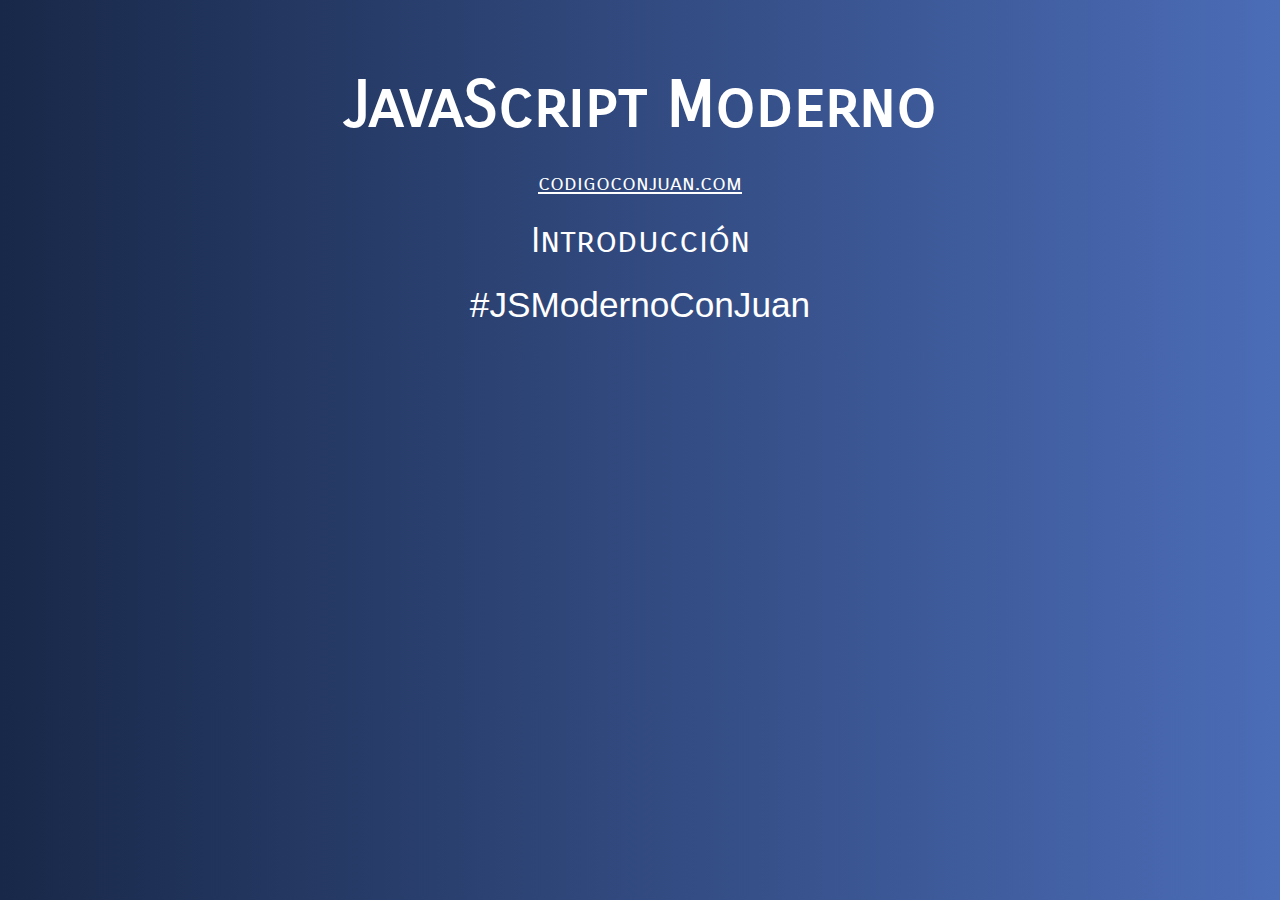
<file: 01-Introduccion/index.html>
<!DOCTYPE html>
<html lang="en">
<head>
    <meta charset="UTF-8">
    <meta name="viewport" content="width=device-width, initial-scale=1.0">
    <title>Document</title>
    <link href="https://fonts.googleapis.com/css2?family=Carrois+Gothic+SC&display=swap" rel="stylesheet"> 
    <link rel="stylesheet" href="../assets/css/style.css">
</head>
<body>
    <div class="contenido">
        <h1>JavaScript Moderno</h1>
        <a href="http://www.codigoconjuan.com" target="_blank">codigoconjuan.com</a>
        <p>Introducción</p>
        <p class="hashtag">#JSModernoConJuan</p>
    </div>
</body>
</html>
</file>
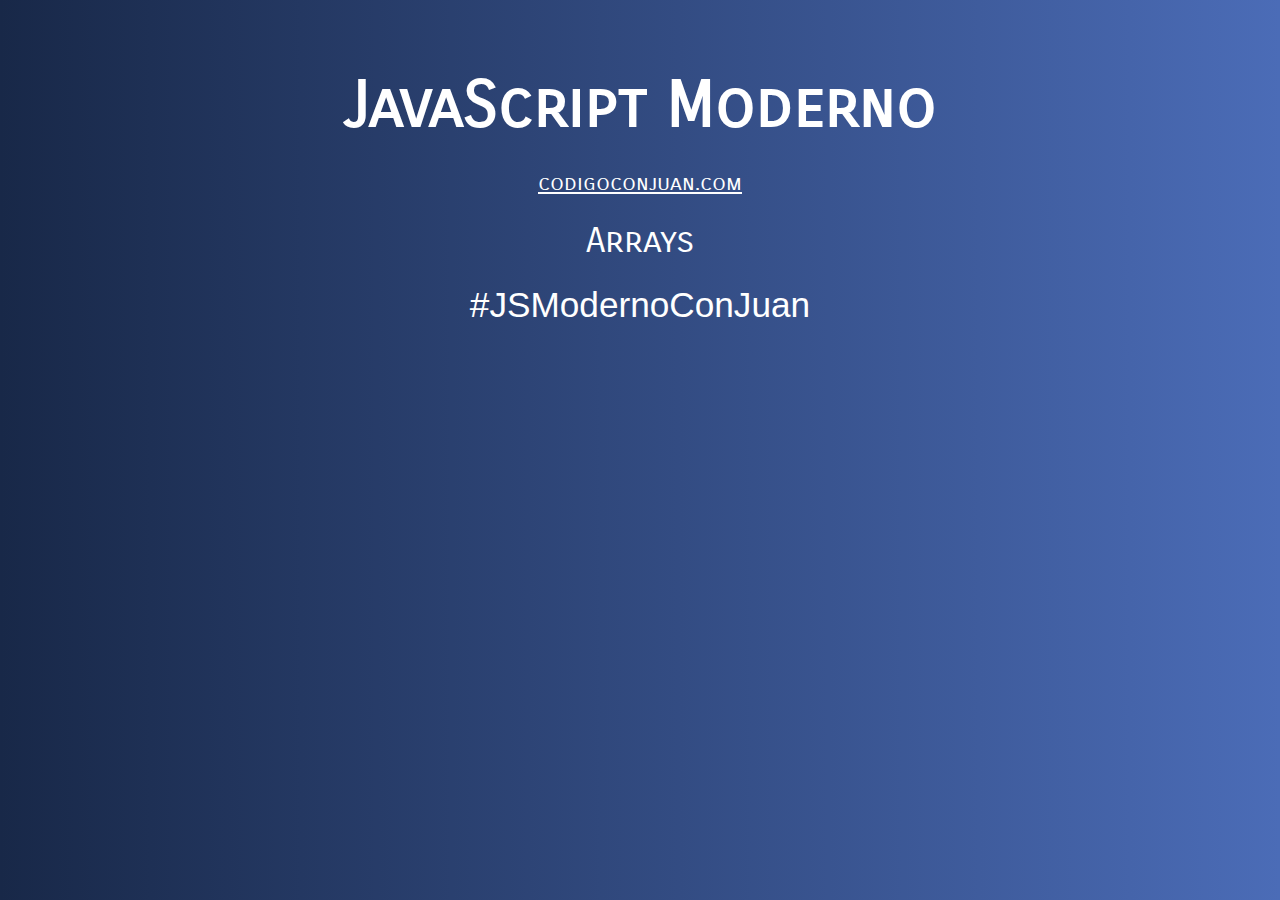
<file: 08-Arrays/index.html>
<!DOCTYPE html>
<html lang="en">
<head>
    <meta charset="UTF-8">
    <meta name="viewport" content="width=device-width, initial-scale=1.0">
    <title>Document</title>
    <link href="https://fonts.googleapis.com/css2?family=Carrois+Gothic+SC&display=swap" rel="stylesheet"> 
    <link rel="stylesheet" href="../assets/css/style.css">
</head>
<body>

    <div class="contenido">
        <h1>JavaScript Moderno</h1>
        <a href="http://www.codigoconjuan.com" target="_blank">codigoconjuan.com</a>
        <p>Arrays</p>
        <p class="hashtag">#JSModernoConJuan</p>
    </div>

    <!-- <script src="js/01-app.js"></script>  -->
    <!-- <script src="js/02-app.js"></script> -->
    <!-- <script src="js/03-app.js"></script> -->
    <!-- <script src="js/04-app.js"></script> -->
    <!-- <script src="js/05-app.js"></script>  -->
    <!-- <script src="js/06-app.js"></script> -->
    <!-- <script src="js/07-app.js"></script> -->
    <!-- <script src="js/08-app.js"></script> -->
    <!-- <script src="js/09-app.js"></script> -->
    <script src="js/10-app.js"></script>
    
</body>
</html>
</file>
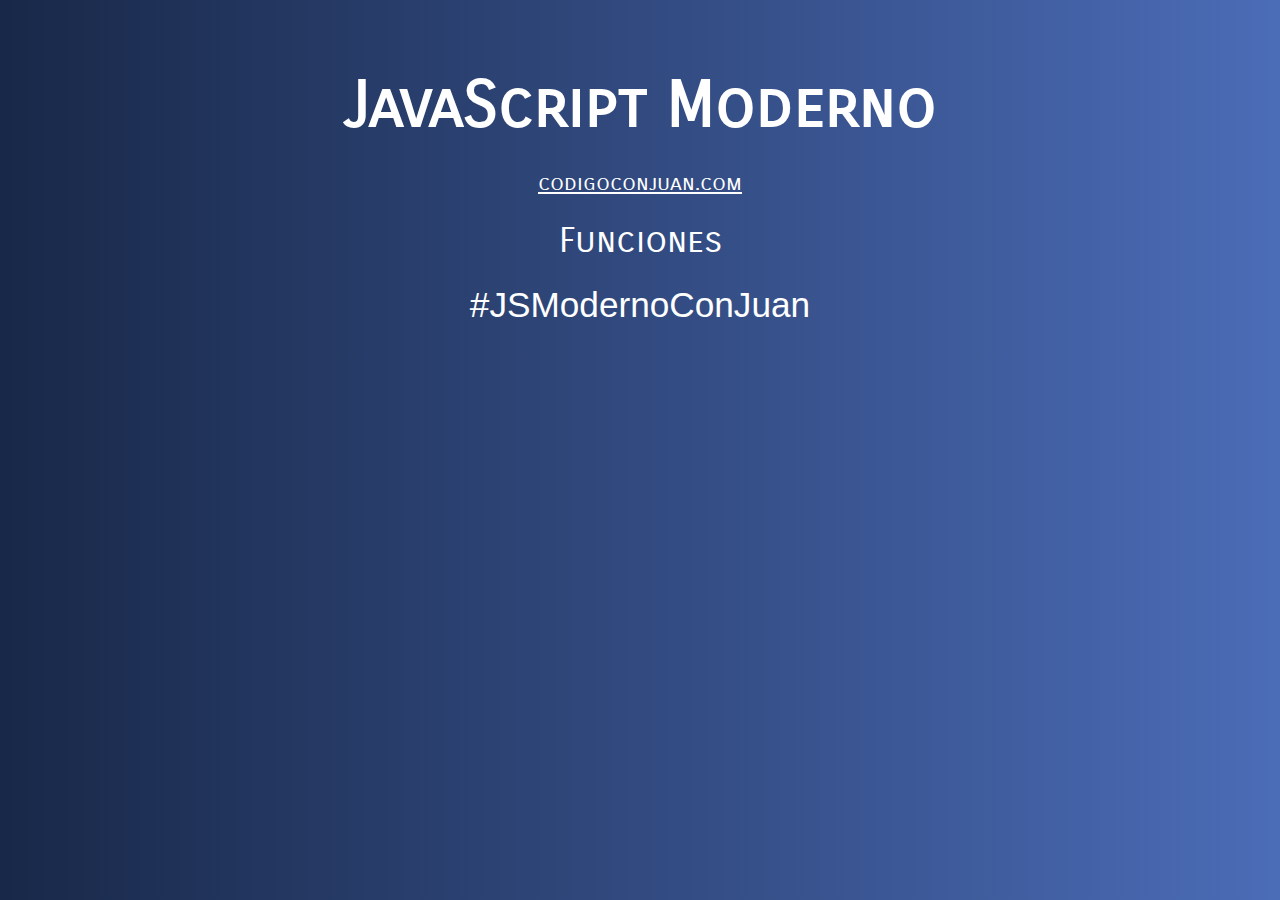
<file: 09-Funciones/index.html>
<!DOCTYPE html>
<html lang="en">
<head>
    <meta charset="UTF-8">
    <meta name="viewport" content="width=device-width, initial-scale=1.0">
    <title>Document</title>
    <link href="https://fonts.googleapis.com/css2?family=Carrois+Gothic+SC&display=swap" rel="stylesheet"> 
    <link rel="stylesheet" href="../assets/css/style.css">
</head>
<body>

    <div class="contenido">
        <h1>JavaScript Moderno</h1>
        <a href="http://www.codigoconjuan.com" target="_blank">codigoconjuan.com</a>
        <p>Funciones</p>
        <p class="hashtag">#JSModernoConJuan</p>
    </div>

    <!-- <script src="js/01-app.js"></script> -->
    <!-- <script src="js/02-app.js"></script> -->
    <!-- <script src="js/03-app.js"></script> -->
    <!-- <script src="js/04-app.js"></script> -->
    <!-- <script src="js/05-app.js"></script>  -->
    <!-- <script src="js/06-app.js"></script> -->
    <!-- <script src="js/07-app.js"></script> -->
    <!-- <script src="js/08-app.js"></script> -->
    <!-- <script src="js/09-app.js"></script> -->
    <!-- <script src="js/10-app.js"></script> -->
    <!-- <script src="js/11-app.js"></script> -->
    <!-- <script src="js/12-app.js"></script> -->
    <script src="js/13-app.js"></script>

</body>
</html>
</file>
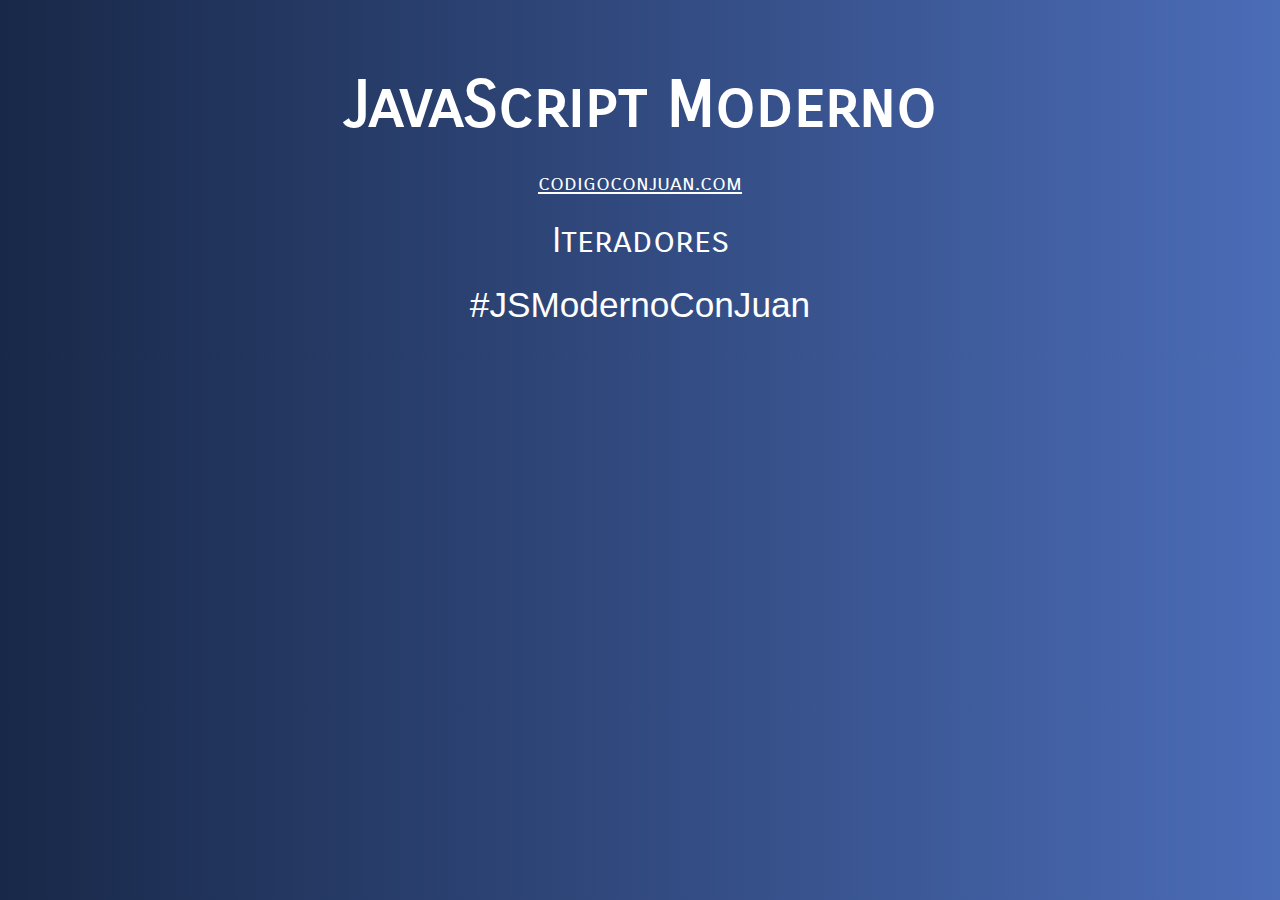
<file: 11-Iteradores/index.html>
<!DOCTYPE html>
<html lang="en">
<head>
    <meta charset="UTF-8">
    <meta name="viewport" content="width=device-width, initial-scale=1.0">
    <title>Document</title>
    <link href="https://fonts.googleapis.com/css2?family=Carrois+Gothic+SC&display=swap" rel="stylesheet"> 
    <link rel="stylesheet" href="../assets/css/style.css">
</head>
<body>

    <div class="contenido">
        <h1>JavaScript Moderno</h1>
        <a href="http://www.codigoconjuan.com" target="_blank">codigoconjuan.com</a>
        <p>Iteradores</p>
        <p class="hashtag">#JSModernoConJuan</p>
    </div>

    <!-- <script src="js/01-app.js"></script>  -->
    <!-- <script src="js/02-app.js"></script> -->
    <!-- <script src="js/03-app.js"></script> -->
    <!-- <script src="js/04-app.js"></script> -->
    <!-- <script src="js/05-app.js"></script>  -->
    <!-- <script src="js/06-app.js"></script> -->
    <!-- <script src="js/07-app.js"></script> -->
    <script src="js/08-app.js"></script>
    
</body>
</html>
</file>
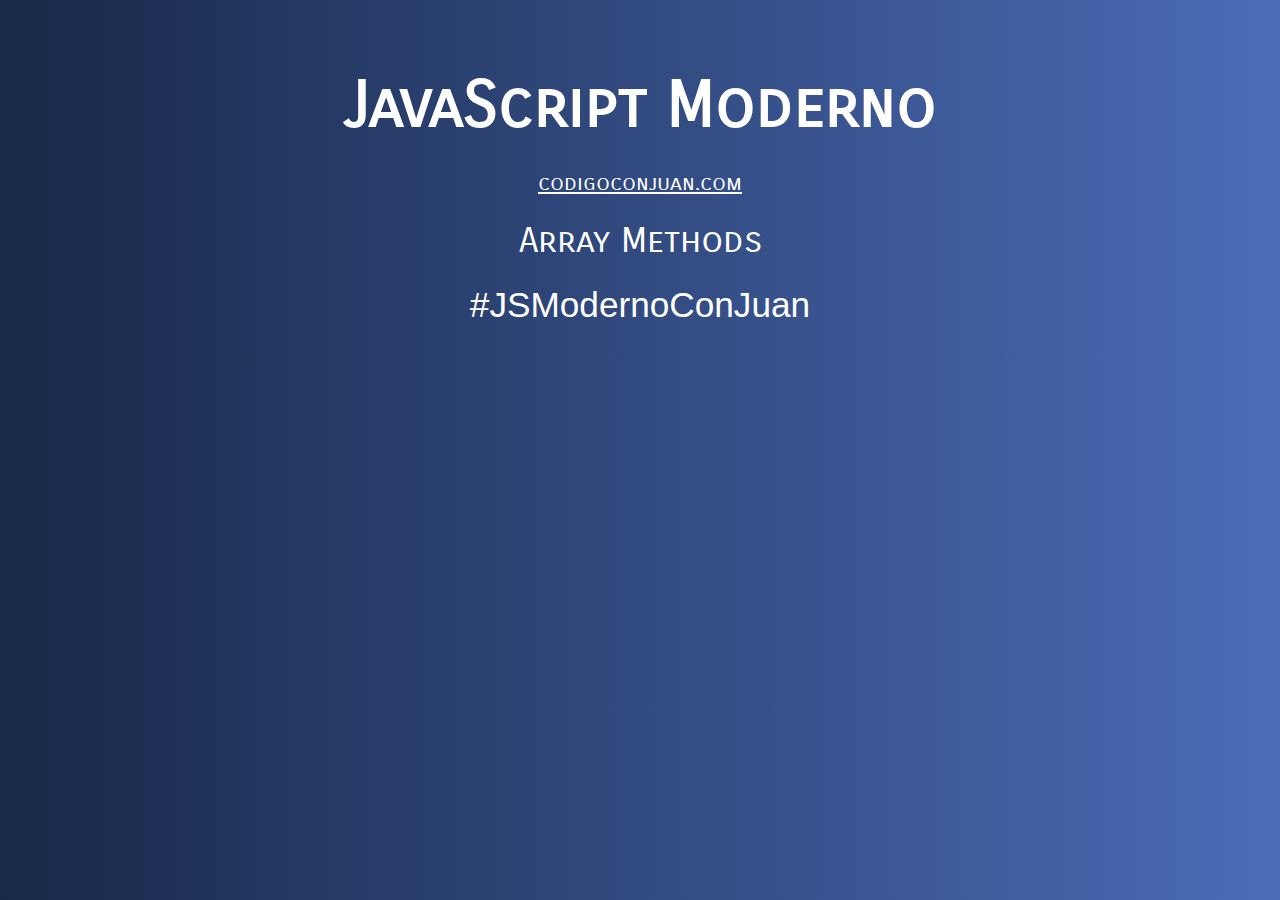
<file: 12-ArrayMethods/index.html>
<!DOCTYPE html>
<html lang="en">
<head>
    <meta charset="UTF-8">
    <meta name="viewport" content="width=device-width, initial-scale=1.0">
    <title>Document</title>
    <link href="https://fonts.googleapis.com/css2?family=Carrois+Gothic+SC&display=swap" rel="stylesheet"> 
    <link rel="stylesheet" href="../assets/css/style.css">
</head>
<body>

    <div class="contenido">
        <h1>JavaScript Moderno</h1>
        <a href="http://www.codigoconjuan.com" target="_blank">codigoconjuan.com</a>
        <p>Array Methods</p>
        <p class="hashtag">#JSModernoConJuan</p>
    </div>

    <!-- <script src="js/01-app.js"></script>  -->
    <!-- <script src="js/02-app.js"></script> -->
    <!-- <script src="js/03-app.js"></script> -->
    <!-- <script src="js/04-app.js"></script> -->
    <!-- <script src="js/05-app.js"></script>  -->
    <!-- <script src="js/06-app.js"></script> -->
    <!-- <script src="js/07-app.js"></script> -->
    <script src="js/08-app.js"></script>
    
</body>
</html>
</file>
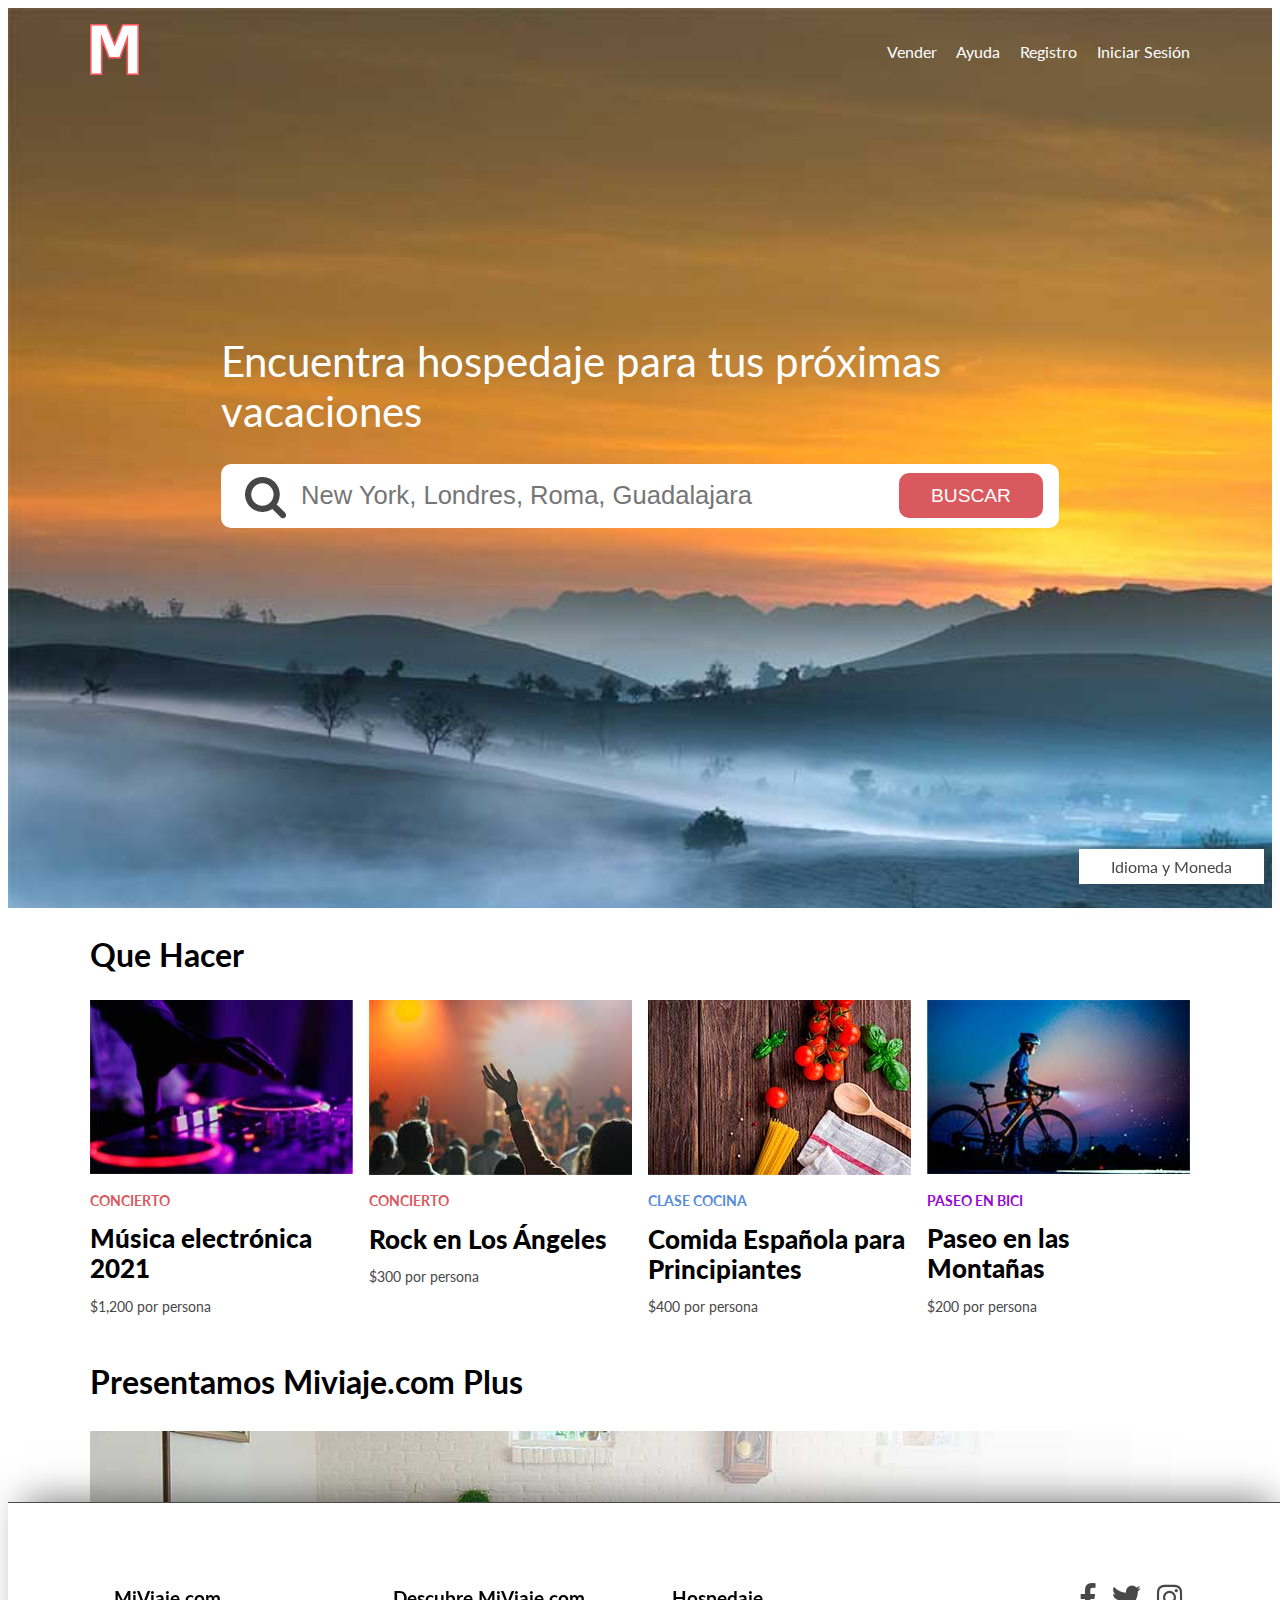
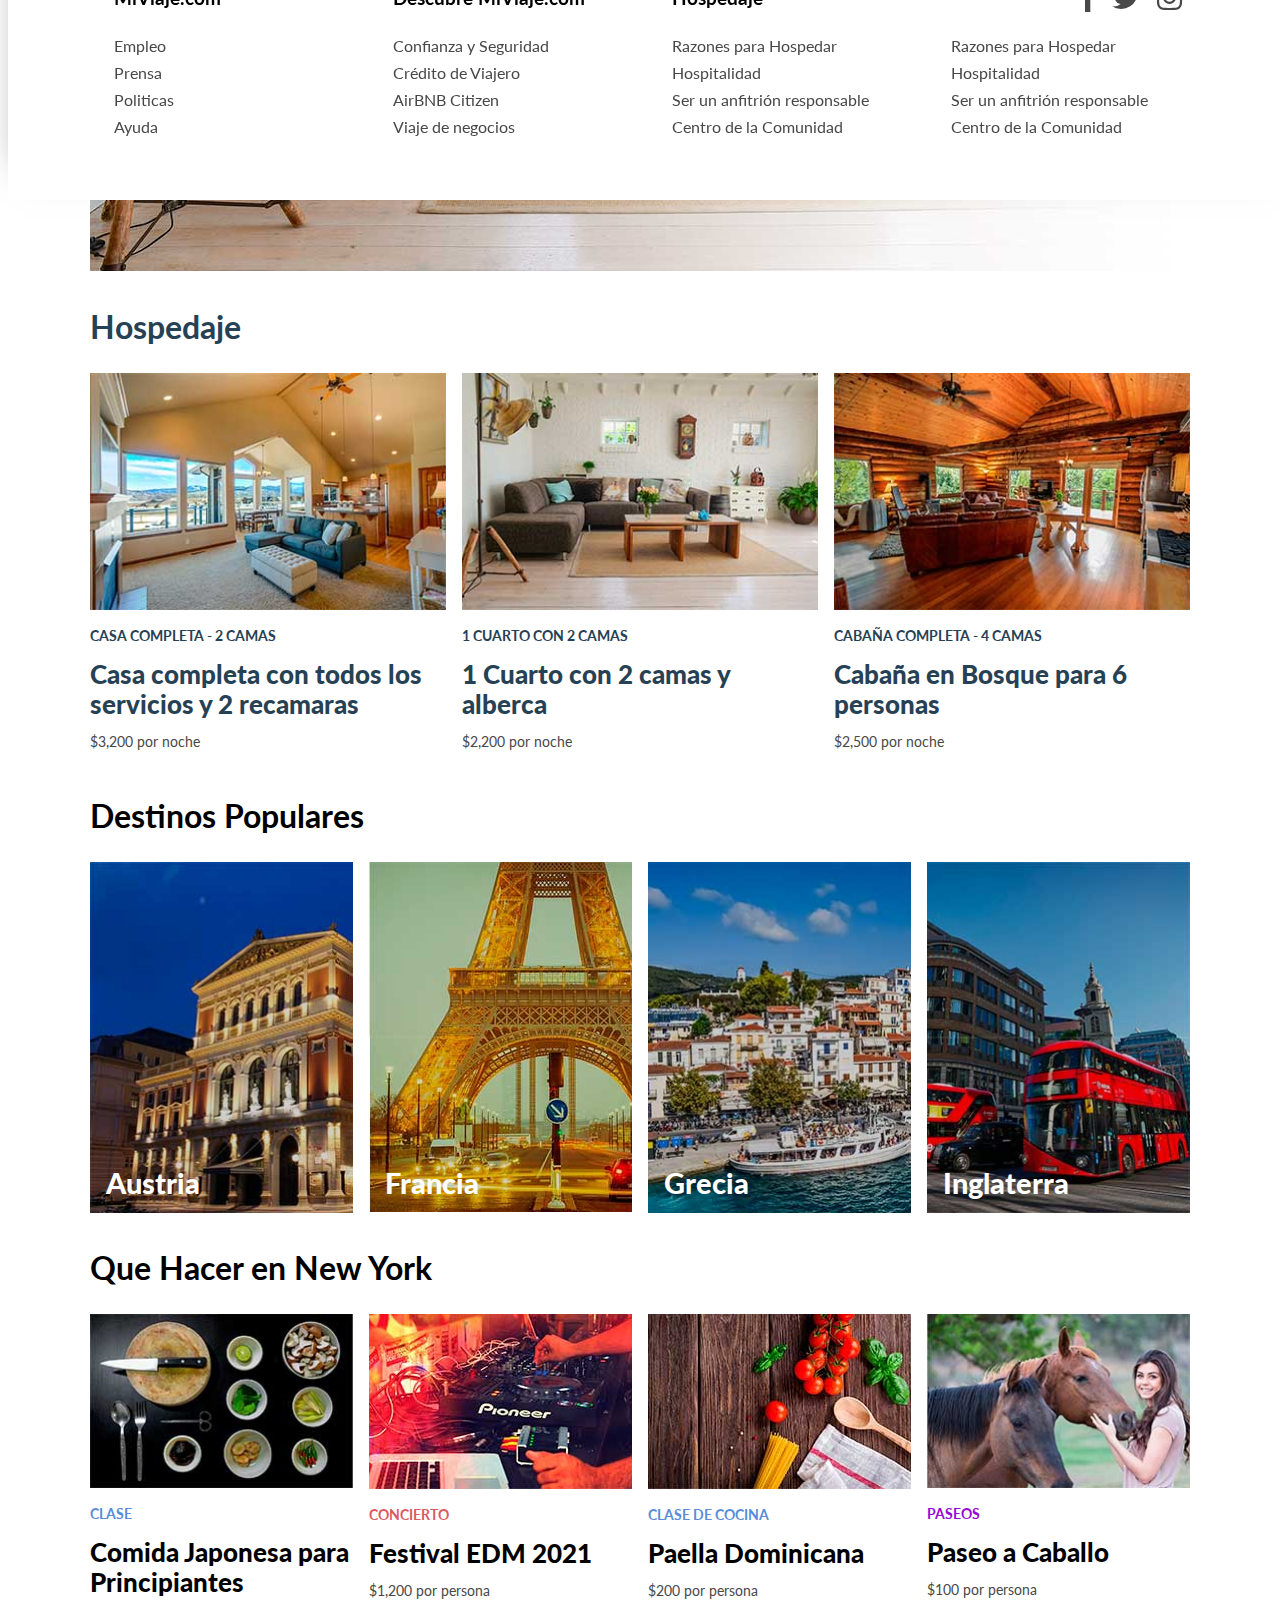
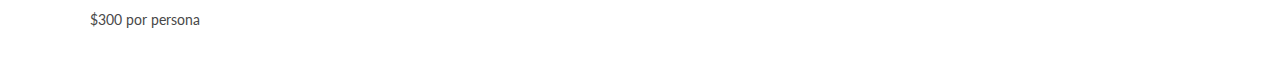
<file: 13-DOM/index.html>
<!DOCTYPE html>
<html lang="en">
<head>
    <meta charset="UTF-8">
    <meta name="viewport" content="width=device-width, initial-scale=1.0">
    <meta http-equiv="X-UA-Compatible" content="ie=edge">
    <title>MiViaje.com</title>
    <link rel="stylesheet" href="https://necolas.github.io/normalize.css/8.0.0/normalize.css">
    <link href="https://fonts.googleapis.com/css?family=Lato:400,700,900" rel="stylesheet">
    <link rel="stylesheet" href="css/fontawesome-all.min.css">
    <link rel="stylesheet" href="css/styles.css">
</head>
<body>

    <div class="hero">
        <header class="header contenedor">
            <div class="logo">
                <img src="img/logo.png">
            </div>
            <nav class="navegacion">
                <a href="#">Vender</a>
                <a href="#">Ayuda</a>
                <a href="#">Registro</a>
                <a href="#">Iniciar Sesión</a>
            </nav>
        </header>

        <div class="contenido-hero contenedor">
            <h1>Encuentra <span> hospedaje  </span>para tus próximas vacaciones</h1>

            <form action="/buscador" method="POST" class="formulario formulario-buscar" id="formulario" >
                <input type="text" name="busqueda" class="busqueda" placeholder="New York, Londres, Roma, Guadalajara">
                <input type="submit" value="Buscar" id="btn-submit">
            </form>
        </div>
    </div> <!--.hero-->

    <main class="contenido contenedor">
        <section class="hacer">
            <h2>Que Hacer</h2>
            <div class="contenedor-cards">
                    <div class="card">
                        <img src="img/hacer1.jpg">
                        <div class="info">
                            <p class="categoria concierto">concierto</p>
                            <p class="titulo">Música electrónica 2021</p>
                            <p class="precio">$1,200 por persona</p>
                        </div>
                    </div> <!--.card-->
                    <div class="card">
                        <img src="img/hacer2.jpg">
                        <div class="info">
                            <p class="categoria concierto">concierto</p>
                            <p class="titulo">Rock en Los Ángeles</p>
                            <p class="precio">$300 por persona</p>
                        </div>
                    </div> <!--.card-->
                    <div class="card">
                        <img src="img/hacer3.jpg">
                        <div class="info">
                            <p class="categoria clase">Clase Cocina</p>
                            <p class="titulo">Comida Española para Principiantes</p>
                            <p class="precio">$400 por persona</p>
                        </div>
                    </div> <!--.card-->
                    <div class="card">
                        <img src="img/hacer4.jpg">
                        <div class="info">
                            <p class="categoria paseo">Paseo en Bici</p>
                            <p class="titulo">Paseo en las Montañas</p>
                            <p class="precio">$200 por persona</p>
                        </div>
                    </div> <!--.card-->
            </div> <!--.columnas4 cuadros-->
        </section>


        <section class="hacer">
            <h2 class="mi-viaje-plus">Presentamos Miviaje.com Plus</h2>
            <div class="contenedor-cards premium">
                <div class="info">
                    <h3>Una nueva sección de alojamientos de lujo</h3>
                    <a href="#" class="boton btn-mi-viaje">Explorar alojamientos </a>
                </div>
            </div> <!--.columnas4 cuadros-->
        </section>

        <section class="hospedaje">
            <h2>Hospedaje</h2>
            <div class="contenedor-cards">
                    <div class="card">
                        <img src="img/hospedaje1.jpg">
                        <div class="info">
                            <p class="categoria hospedaje">Casa completa - 2 camas</p>
                            <p class="titulo">Casa completa con todos los servicios y 2 recamaras</p>
                            <p class="precio">$3,200 por noche</p>
                        </div>
                    </div> <!--.card-->
                    <div class="card">
                        <img src="img/hospedaje2.jpg">
                        <div class="info">
                            <p class="categoria hospedaje">1 Cuarto con 2 camas</p>
                            <p class="titulo">1 Cuarto con 2 camas y alberca </p>
                            <p class="precio">$2,200 por noche</p>
                        </div>
                    </div> <!--.card-->
                    <div class="card">
                        <img src="img/hospedaje3.jpg">
                        <div class="info">
                            <p class="categoria hospedaje">Cabaña completa - 4 Camas</p>
                            <p class="titulo">Cabaña en Bosque para 6 personas</p>
                            <p class="precio">$2,500 por noche</p>
                        </div>
                    </div> <!--.card-->
            </div> <!--.columnas4 cuadros-->
        </section>

        <section class="destinos">
            <h2>Destinos Populares</h2>
            <div class="contenedor-cards">
                    <div class="card">
                        <img src="img/populares1.jpg">
                        <div class="info">
                            <p class="titulo">Austria</p>
                        </div>
                    </div> <!--.card-->
                    <div class="card">
                        <img src="img/populares2.jpg">
                        <div class="info">
                            <p class="titulo">Francia</p>
                        </div>
                    </div> <!--.card-->
                    <div class="card">
                        <img src="img/populares3.jpg">
                        <div class="info">
                            <p class="titulo">Grecia</p>
                        </div>
                    </div> <!--.card-->
                    <div class="card">
                        <img src="img/populares4.jpg">
                        <div class="info">
                            <p class="titulo">Inglaterra</p>
                        </div>
                    </div> <!--.card-->
            </div> <!--.columnas4 cuadros-->
        </section>

        <section class="hacer">
                <h2>Que Hacer en New York</h2>
                <div class="contenedor-cards">
                        <div class="card">
                            <img src="img/newyork1.jpg">
                            <div class="info">
                                <p class="categoria clase">Clase</p>
                                <p class="titulo">Comida Japonesa para Principiantes</p>
                                <p class="precio">$300 por persona</p>
                            </div>
                        </div> <!--.card-->
                        <div class="card">
                            <img src="img/newyork2.jpg">
                            <div class="info">
                                <p class="categoria concierto">concierto</p>
                                <p class="titulo">Festival EDM 2021</p>
                                <p class="precio">$1,200 por persona</p>
                            </div>
                        </div> <!--.card-->
                        <div class="card">
                            <img src="img/newyork3.jpg">
                            <div class="info">
                                <p class="categoria clase">Clase de Cocina</p>
                                <p class="titulo">Paella Dominicana</p>
                                <p class="precio">$200 por persona</p>
                            </div>
                        </div> <!--.card-->
                        <div class="card">
                            <img src="img/newyork4.jpg">
                            <div class="info">
                                <p class="categoria paseo">Paseos</p>
                                <p class="titulo">Paseo a Caballo</p>
                                <p class="precio">$100 por persona</p>
                            </div>
                        </div> <!--.card-->
                </div> <!--.columnas4 cuadros-->
            </section>

    </main>



    <footer id="footer" class="footer">
        <div class="contenedor">
                <div class="nav-footer">
                    <h3 class="titulo-footer">MiViaje.com</h3>
                    <nav class="menu">
                        <a href="#">Empleo</a>
                        <a href="#">Prensa</a>
                        <a href="#">Politicas</a>
                        <a href="#">Ayuda</a>
                    </nav>
                </div>

                <div class="nav-footer">
                    <h3 class="titulo-footer">Descubre MiViaje.com</h3>
                    <nav class="menu">
                        <a href="#">Confianza y Seguridad</a>
                        <a href="#">Crédito de Viajero</a>
                        <a href="#">AirBNB Citizen</a>
                        <a href="#">Viaje de negocios</a>
                    </nav>
                </div>

                <div class="nav-footer">
                    <h3 class="titulo-footer">Hospedaje</h3>
                    <nav class="menu">
                        <a href="#">Razones para Hospedar</a>
                        <a href="#">Hospitalidad</a>
                        <a href="#">Ser un anfitrión responsable</a>
                        <a href="#">Centro de la Comunidad</a>
                    </nav>
                </div>

                <div class="nav-footer">
                    <nav class="sociales">
                        <ul>
                            <li><a href="http://facebook.com" target="_blank"><span>Facebook</span></a></li>
                            <li><a href="http://twitter.com" target="_blank"><span>Twitter</span></a></li>
                            <li><a href="http://instagram.com" target="_blank"><span>Instagram</span></a></li>
                        </ul>
                    </nav>
                    <nav class="menu">
                        <a href="#">Razones para Hospedar</a>
                        <a href="#">Hospitalidad</a>
                        <a href="#">Ser un anfitrión responsable</a>
                        <a href="#">Centro de la Comunidad</a>
                    </nav>
                </div>
        </div>
    </footer>
    <a href="#footer" class="btn-flotante">Idioma y Moneda</a>

    <!-- <script src="js/01-scripts.js"></script> -->
    <!-- <script src="js/02-scripts.js"></script> -->
    <!-- <script src="js/03-scripts.js"></script> -->
    <!-- <script src="js/04-scripts.js"></script> -->
    <!-- <script src="js/05-scripts.js"></script> -->
    <!-- <script src="js/06-scripts.js"></script> -->
    <!-- <script src="js/07-scripts.js"></script> -->
    <!-- <script src="js/08-scripts.js"></script> -->
    <!-- <script src="js/09-scripts.js"></script> -->
    <!-- <script src="js/10-scripts.js"></script> -->
    <script src="js/11-scripts.js"></script>
</body>
</html>
</file>
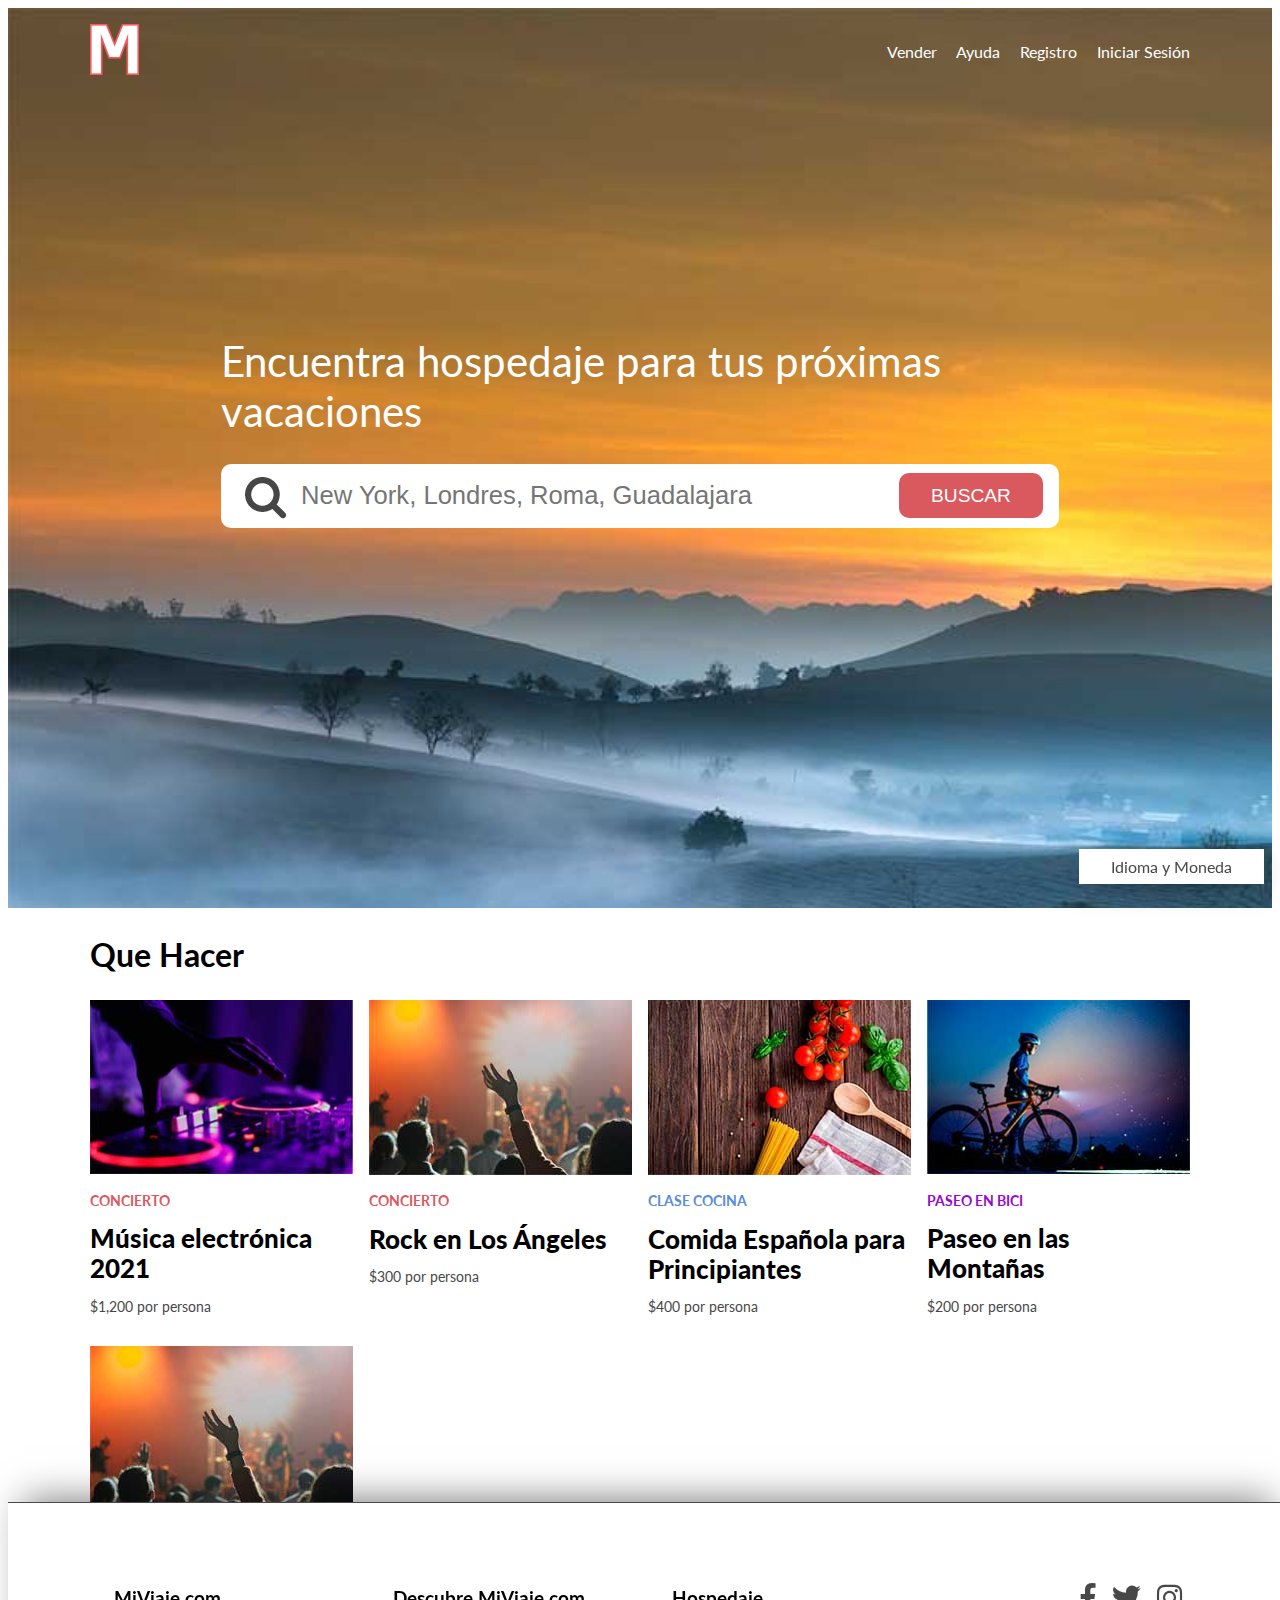
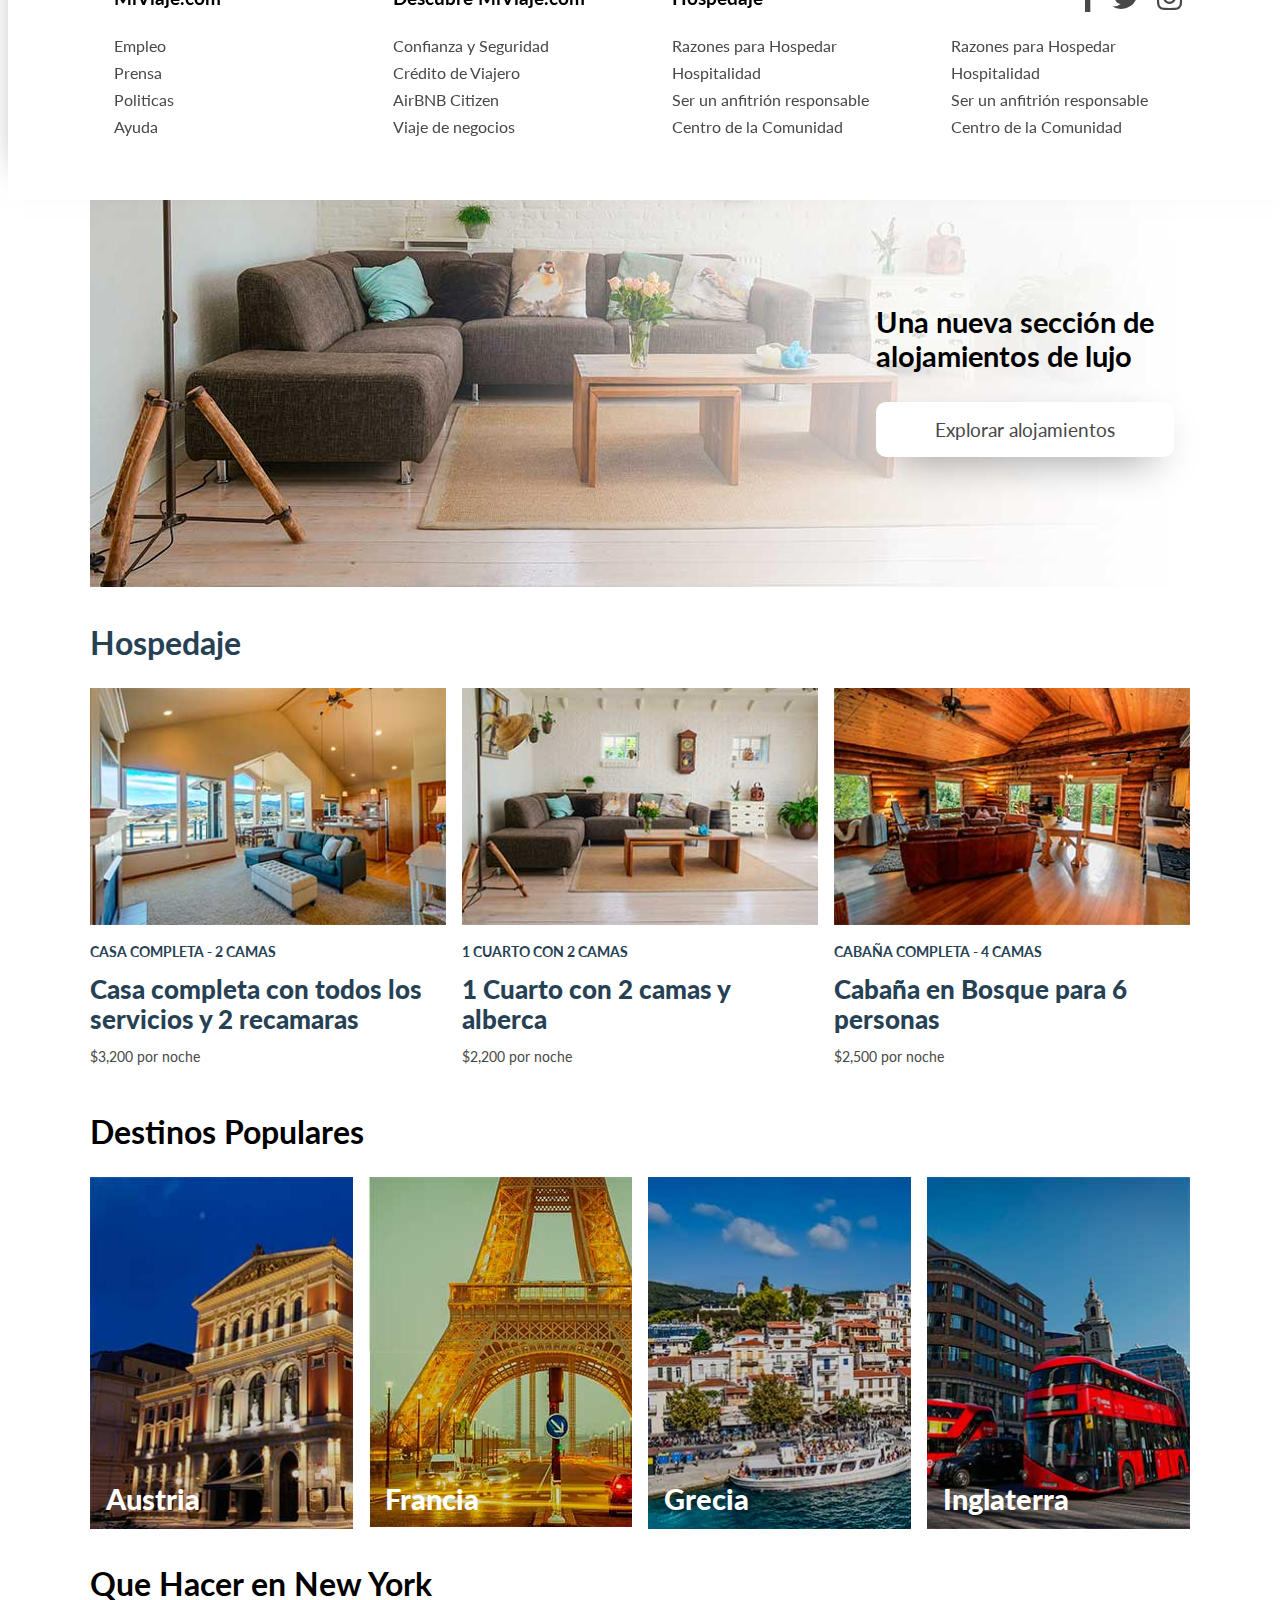
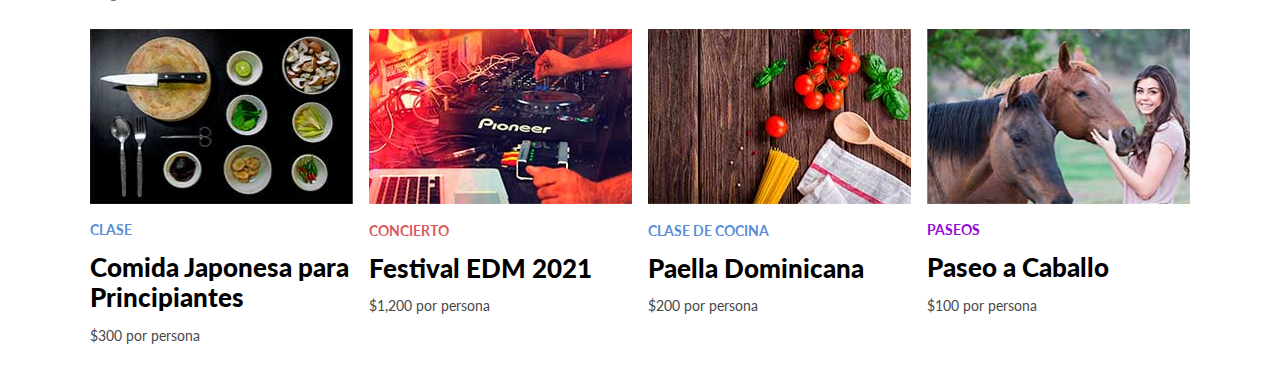
<file: 14-Eventos/index.html>
<!DOCTYPE html>
<html lang="en">
<head>
    <meta charset="UTF-8">
    <meta name="viewport" content="width=device-width, initial-scale=1.0">
    <meta http-equiv="X-UA-Compatible" content="ie=edge">
    <title>MiViaje.com</title>
    <link rel="stylesheet" href="https://necolas.github.io/normalize.css/8.0.0/normalize.css">
    <link href="https://fonts.googleapis.com/css?family=Lato:400,700,900" rel="stylesheet">
    <link rel="stylesheet" href="css/fontawesome-all.min.css">
    <link rel="stylesheet" href="css/styles.css">
</head>
<body>

    <div class="hero">
        <header class="header contenedor">
            <div class="logo">
                <img src="img/logo.png">
            </div>
            <nav class="navegacion">
                <a href="#">Vender</a>
                <a href="#">Ayuda</a>
                <a href="#">Registro</a>
                <a href="#">Iniciar Sesión</a>
            </nav>
        </header>

        <div class="contenido-hero contenedor">
            <h1>Encuentra <span> hospedaje  </span>para tus próximas vacaciones</h1>

            <form action="/buscador" method="POST" class="formulario formulario-buscar" id="formulario" >
                <input type="text" name="busqueda" class="busqueda" placeholder="New York, Londres, Roma, Guadalajara">
                <input type="submit" value="Buscar" id="btn-submit">
            </form>
        </div>
    </div> <!--.hero-->

    <main class="contenido contenedor">
        <section class="hacer">
            <h2>Que Hacer</h2>
            <div class="contenedor-cards">
                    <div class="card">
                        <img src="img/hacer1.jpg">
                        <div class="info">
                            <p class="categoria concierto">concierto</p>
                            <p class="titulo">Música electrónica 2021</p>
                            <p class="precio">$1,200 por persona</p>
                        </div>
                    </div> <!--.card-->
                    <div class="card">
                        <img src="img/hacer2.jpg">
                        <div class="info">
                            <p class="categoria concierto">concierto</p>
                            <p class="titulo">Rock en Los Ángeles</p>
                            <p class="precio">$300 por persona</p>
                        </div>
                    </div> <!--.card-->
                    <div class="card">
                        <img src="img/hacer3.jpg">
                        <div class="info">
                            <p class="categoria clase">Clase Cocina</p>
                            <p class="titulo">Comida Española para Principiantes</p>
                            <p class="precio">$400 por persona</p>
                        </div>
                    </div> <!--.card-->
                    <div class="card">
                        <img src="img/hacer4.jpg">
                        <div class="info">
                            <p class="categoria paseo">Paseo en Bici</p>
                            <p class="titulo">Paseo en las Montañas</p>
                            <p class="precio">$200 por persona</p>
                        </div>
                    </div> <!--.card-->
            </div> <!--.columnas4 cuadros-->
        </section>


        <section class="hacer">
            <h2 class="mi-viaje-plus">Presentamos Miviaje.com Plus</h2>
            <div class="contenedor-cards premium">
                <div class="info">
                    <h3>Una nueva sección de alojamientos de lujo</h3>
                    <a href="#" class="boton btn-mi-viaje">Explorar alojamientos </a>
                </div>
            </div> <!--.columnas4 cuadros-->
        </section>

        <section class="hospedaje">
            <h2>Hospedaje</h2>
            <div class="contenedor-cards">
                    <div class="card">
                        <img src="img/hospedaje1.jpg">
                        <div class="info">
                            <p class="categoria hospedaje">Casa completa - 2 camas</p>
                            <p class="titulo">Casa completa con todos los servicios y 2 recamaras</p>
                            <p class="precio">$3,200 por noche</p>
                        </div>
                    </div> <!--.card-->
                    <div class="card">
                        <img src="img/hospedaje2.jpg">
                        <div class="info">
                            <p class="categoria hospedaje">1 Cuarto con 2 camas</p>
                            <p class="titulo">1 Cuarto con 2 camas y alberca </p>
                            <p class="precio">$2,200 por noche</p>
                        </div>
                    </div> <!--.card-->
                    <div class="card">
                        <img src="img/hospedaje3.jpg">
                        <div class="info">
                            <p class="categoria hospedaje">Cabaña completa - 4 Camas</p>
                            <p class="titulo">Cabaña en Bosque para 6 personas</p>
                            <p class="precio">$2,500 por noche</p>
                        </div>
                    </div> <!--.card-->
            </div> <!--.columnas4 cuadros-->
        </section>

        <section class="destinos">
            <h2>Destinos Populares</h2>
            <div class="contenedor-cards">
                    <div class="card">
                        <img src="img/populares1.jpg">
                        <div class="info">
                            <p class="titulo">Austria</p>
                        </div>
                    </div> <!--.card-->
                    <div class="card">
                        <img src="img/populares2.jpg">
                        <div class="info">
                            <p class="titulo">Francia</p>
                        </div>
                    </div> <!--.card-->
                    <div class="card">
                        <img src="img/populares3.jpg">
                        <div class="info">
                            <p class="titulo">Grecia</p>
                        </div>
                    </div> <!--.card-->
                    <div class="card">
                        <img src="img/populares4.jpg">
                        <div class="info">
                            <p class="titulo">Inglaterra</p>
                        </div>
                    </div> <!--.card-->
            </div> <!--.columnas4 cuadros-->
        </section>

        <section class="hacer">
                <h2>Que Hacer en New York</h2>
                <div class="contenedor-cards">
                        <div class="card">
                            <img src="img/newyork1.jpg">
                            <div class="info">
                                <p class="categoria clase">Clase</p>
                                <p class="titulo">Comida Japonesa para Principiantes</p>
                                <p class="precio">$300 por persona</p>
                            </div>
                        </div> <!--.card-->
                        <div class="card">
                            <img src="img/newyork2.jpg">
                            <div class="info">
                                <p class="categoria concierto">concierto</p>
                                <p class="titulo">Festival EDM 2021</p>
                                <p class="precio">$1,200 por persona</p>
                            </div>
                        </div> <!--.card-->
                        <div class="card">
                            <img src="img/newyork3.jpg">
                            <div class="info">
                                <p class="categoria clase">Clase de Cocina</p>
                                <p class="titulo">Paella Dominicana</p>
                                <p class="precio">$200 por persona</p>
                            </div>
                        </div> <!--.card-->
                        <div class="card">
                            <img src="img/newyork4.jpg">
                            <div class="info">
                                <p class="categoria paseo">Paseos</p>
                                <p class="titulo">Paseo a Caballo</p>
                                <p class="precio">$100 por persona</p>
                            </div>
                        </div> <!--.card-->
                </div> <!--.columnas4 cuadros-->
            </section>

    </main>



    <footer id="footer" class="footer">
        <div class="contenedor">
                <div class="nav-footer">
                    <h3 class="titulo-footer">MiViaje.com</h3>
                    <nav class="menu">
                        <a href="#">Empleo</a>
                        <a href="#">Prensa</a>
                        <a href="#">Politicas</a>
                        <a href="#">Ayuda</a>
                    </nav>
                </div>

                <div class="nav-footer">
                    <h3 class="titulo-footer">Descubre MiViaje.com</h3>
                    <nav class="menu">
                        <a href="#">Confianza y Seguridad</a>
                        <a href="#">Crédito de Viajero</a>
                        <a href="#">AirBNB Citizen</a>
                        <a href="#">Viaje de negocios</a>
                    </nav>
                </div>

                <div class="nav-footer">
                    <h3 class="titulo-footer">Hospedaje</h3>
                    <nav class="menu">
                        <a href="#">Razones para Hospedar</a>
                        <a href="#">Hospitalidad</a>
                        <a href="#">Ser un anfitrión responsable</a>
                        <a href="#">Centro de la Comunidad</a>
                    </nav>
                </div>

                <div class="nav-footer">
                    <nav class="sociales">
                        <ul>
                            <li><a href="http://facebook.com" target="_blank"><span>Facebook</span></a></li>
                            <li><a href="http://twitter.com" target="_blank"><span>Twitter</span></a></li>
                            <li><a href="http://instagram.com" target="_blank"><span>Instagram</span></a></li>
                        </ul>
                    </nav>
                    <nav class="menu">
                        <a href="#">Razones para Hospedar</a>
                        <a href="#">Hospitalidad</a>
                        <a href="#">Ser un anfitrión responsable</a>
                        <a href="#">Centro de la Comunidad</a>
                    </nav>
                </div>
        </div>
    </footer>
    <a href="#footer" class="btn-flotante">Idioma y Moneda</a>

    <!-- <script src="js/01-scripts.js"></script> -->
    <!-- <script src="js/02-scripts.js"></script> -->
    <!-- <script src="js/03-scripts.js"></script> -->
    <!-- <script src="js/04-scripts.js"></script> -->
    <!-- <script src="js/05-scripts.js"></script> -->
    <!-- <script src="js/06-scripts.js"></script> -->
    <!-- <script src="js/07-scripts.js"></script> -->
    <script src="js/08-scripts.js"></script>
</body>
</html>
</file>
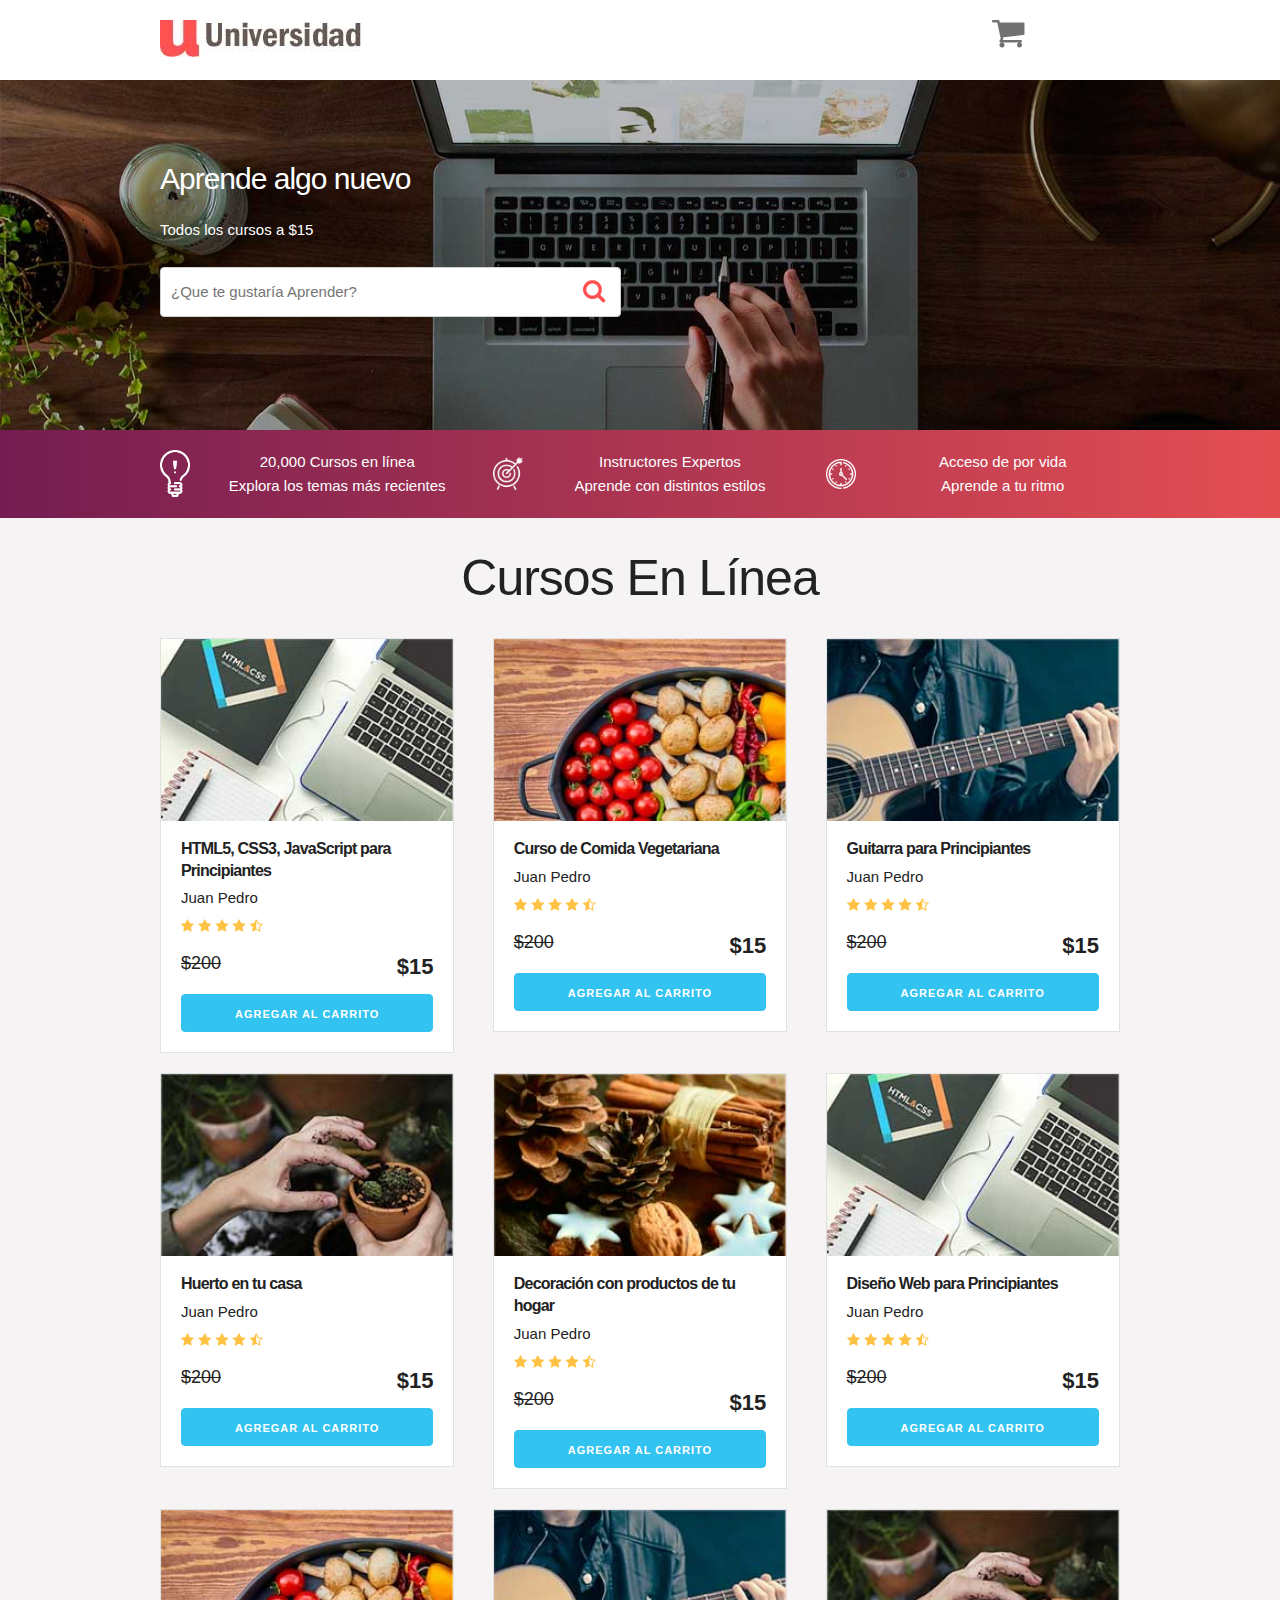
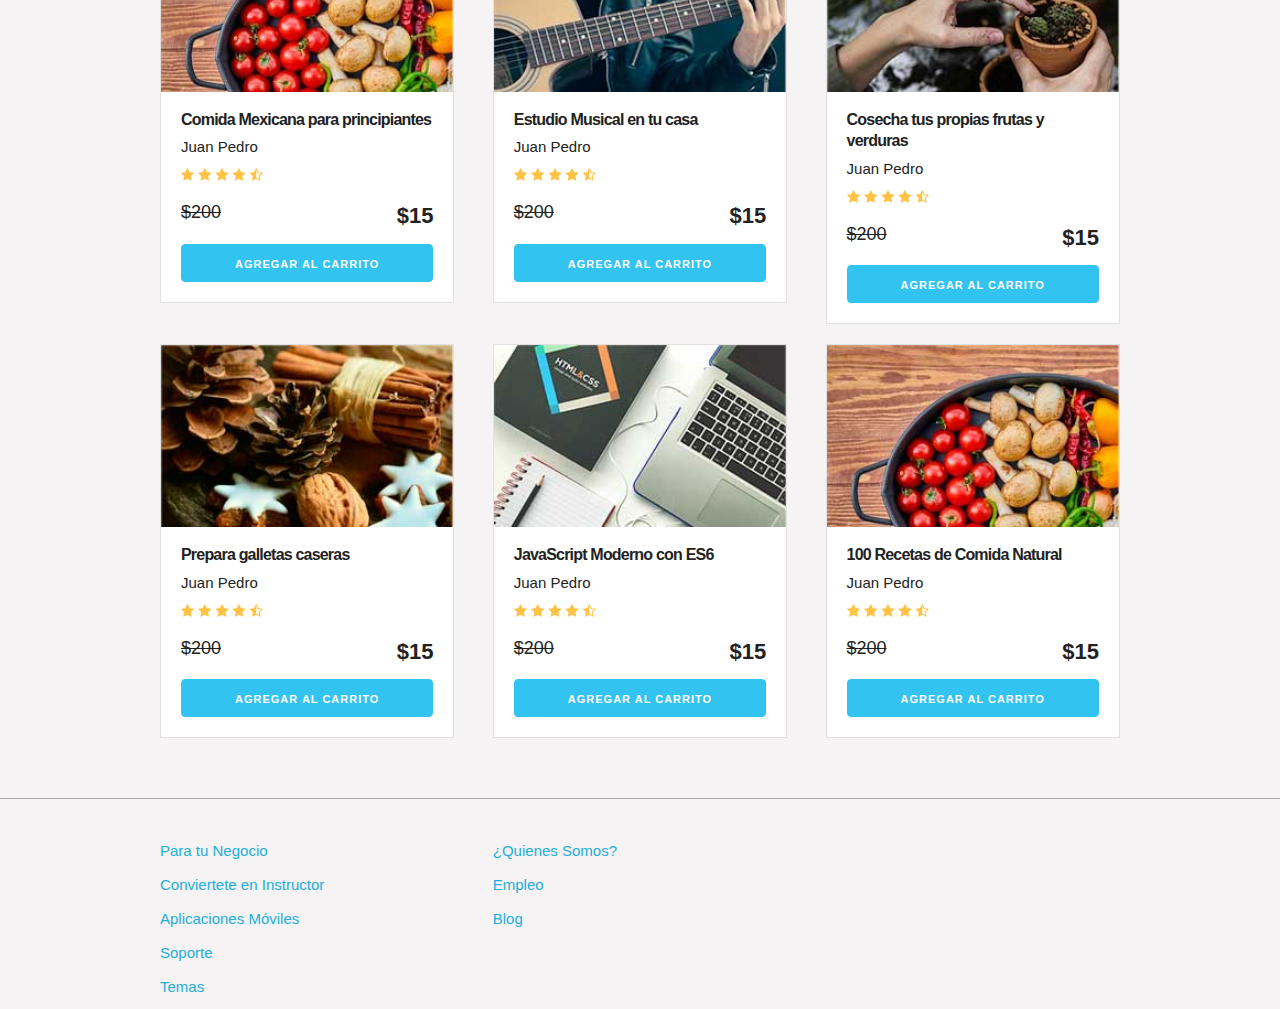
<file: 15-PROYECTO-Carrito/index.html>
<!DOCTYPE html>
<html lang="en">
<head>
    <meta charset="UTF-8">
    <meta name="viewport" content="width=device-width, initial-scale=1.0">
    <meta http-equiv="X-UA-Compatible" content="ie=edge">
    <title>Carrito</title>
    <link rel="stylesheet" href="css/normalize.css">
    <link rel="stylesheet" href="css/skeleton.css">
    <link rel="stylesheet" href="css/custom.css">
</head>
<body>
<header id="header" class="header">
    <div class="container">
        <div class="row">
            <div class="four columns">
                <img src="img/logo.jpg" id="logo">
            </div>
            <div class="two columns u-pull-right">
                <ul>
                    <li class="submenu">
                            <img src="img/cart.png" id="img-carrito">
                            <div id="carrito">

                                    <table id="lista-carrito" class="u-full-width">
                                        <thead>
                                            <tr>
                                                <th>Imagen</th>
                                                <th>Nombre</th>
                                                <th>Precio</th>
                                                <th>Cantidad</th>
                                                <th></th>
                                            </tr>
                                        </thead>
                                        <tbody></tbody>
                                    </table>

                                    <a href="#" id="vaciar-carrito" class="button u-full-width">Vaciar Carrito</a>
                            </div>
                    </li>
                </ul>
            </div>
        </div>
    </div>
    </header>


    <div id="hero">
        <div class="container">
            <div class="row">
                    <div class="six columns">
                        <div class="contenido-hero">
                                <h2>Aprende algo nuevo</h2>
                                <p>Todos los cursos a $15</p>
                                <form action="#" id="busqueda" method="post" class="formulario">
                                    <input class="u-full-width" type="text" placeholder="¿Que te gustaría Aprender?" id="buscador">
                                    <input type="submit" id="submit-buscador" class="submit-buscador">
                                </form>
                        </div>
                    </div>
            </div>
        </div>
    </div>

    <div class="barra">
        <div class="container">
            <div class="row">
                    <div class="four columns icono icono1">
                        <p>20,000 Cursos en línea <br>
                        Explora  los temas más recientes</p>
                    </div>
                    <div class="four columns icono icono2">
                        <p>Instructores Expertos <br>
                        Aprende con distintos estilos</p>
                    </div>
                    <div class="four columns icono icono3">
                        <p>Acceso de por vida <br>
                        Aprende a tu ritmo</p>
                    </div>
            </div>
        </div>

    </div>

    <div id="lista-cursos" class="container">
        <h1 id="encabezado" class="encabezado">Cursos En Línea</h1>
        <div class="row">
            <div class="four columns">
                <div class="card">
                    <img src="img/curso1.jpg" class="imagen-curso u-full-width">
                    <div class="info-card">
                        <h4>HTML5, CSS3, JavaScript para Principiantes</h4>
                        <p>Juan Pedro</p>
                        <img src="img/estrellas.png">
                        <p class="precio">$200  <span class="u-pull-right ">$15</span></p>
                        <a href="#" class="u-full-width button-primary button input agregar-carrito" data-id="1">Agregar Al Carrito</a>
                    </div>
                </div> <!--.card-->
            </div>
            <div class="four columns">
                    <div class="card">
                        <img src="img/curso2.jpg" class="imagen-curso u-full-width">
                        <div class="info-card">
                            <h4>Curso de Comida Vegetariana</h4>
                            <p>Juan Pedro</p>
                            <img src="img/estrellas.png">
                            <p class="precio">$200  <span class="u-pull-right ">$15</span></p>
                            <a href="#" class="u-full-width button-primary button input agregar-carrito" data-id="2">Agregar Al Carrito</a>
                        </div>
                    </div>
            </div>
            <div class="four columns">
                    <div class="card">
                        <img src="img/curso3.jpg" class="imagen-curso u-full-width">
                        <div class="info-card">
                            <h4>Guitarra para Principiantes</h4>
                            <p>Juan Pedro</p>
                            <img src="img/estrellas.png">
                            <p class="precio">$200  <span class="u-pull-right ">$15</span></p>
                            <a href="#" class="u-full-width button-primary button input agregar-carrito" data-id="3">Agregar Al Carrito</a>
                        </div>
                    </div> <!--.card-->
            </div>

        </div> <!--.row-->
        <div class="row">
            <div class="four columns">
                <div class="card">
                    <img src="img/curso4.jpg" class="imagen-curso u-full-width">
                    <div class="info-card">
                        <h4>Huerto en tu casa</h4>
                        <p>Juan Pedro</p>
                        <img src="img/estrellas.png">
                        <p class="precio">$200  <span class="u-pull-right ">$15</span></p>
                        <a href="#" class="u-full-width button-primary button input agregar-carrito" data-id="4">Agregar Al Carrito</a>
                    </div>
                </div> <!--.card-->
            </div>
            <div class="four columns">
                    <div class="card">
                        <img src="img/curso5.jpg" class="imagen-curso u-full-width">
                        <div class="info-card">
                            <h4>Decoración con productos de tu hogar</h4>
                            <p>Juan Pedro</p>
                            <img src="img/estrellas.png">
                            <p class="precio">$200  <span class="u-pull-right ">$15</span></p>
                            <a href="#" class="u-full-width button-primary button input agregar-carrito" data-id="5">Agregar Al Carrito</a>
                        </div>
                    </div> <!--.card-->
            </div>
            <div class="four columns">
                    <div class="card">
                        <img src="img/curso1.jpg" class="imagen-curso u-full-width">
                        <div class="info-card">
                            <h4>Diseño Web para Principiantes</h4>
                            <p>Juan Pedro</p>
                            <img src="img/estrellas.png">
                            <p class="precio">$200  <span class="u-pull-right ">$15</span></p>
                            <a href="#" class="u-full-width button-primary button input agregar-carrito" data-id="6">Agregar Al Carrito</a>
                        </div>
                    </div> <!--.card-->
            </div>
        </div> <!--.row-->
        <div class="row">
            <div class="four columns">
                <div class="card">
                    <img src="img/curso2.jpg" class="imagen-curso u-full-width">
                    <div class="info-card">
                        <h4>Comida Mexicana para principiantes</h4>
                        <p>Juan Pedro</p>
                        <img src="img/estrellas.png">
                        <p class="precio">$200  <span class="u-pull-right ">$15</span></p>
                        <a href="#" class="u-full-width button-primary button input agregar-carrito" data-id="7">Agregar Al Carrito</a>
                    </div>
                </div> <!--.card-->
            </div>
            <div class="four columns">
                    <div class="card">
                        <img src="img/curso3.jpg" class="imagen-curso u-full-width">
                        <div class="info-card">
                            <h4>Estudio Musical en tu casa</h4>
                            <p>Juan Pedro</p>
                            <img src="img/estrellas.png">
                            <p class="precio">$200  <span class="u-pull-right ">$15</span></p>
                            <a href="#" class="u-full-width button-primary button input agregar-carrito" data-id="8">Agregar Al Carrito</a>
                        </div>
                    </div> <!--.card-->
            </div>
            <div class="four columns">
                    <div class="card">
                        <img src="img/curso4.jpg" class="imagen-curso u-full-width">
                        <div class="info-card">
                            <h4>Cosecha tus propias frutas y verduras</h4>
                            <p>Juan Pedro</p>
                            <img src="img/estrellas.png">
                            <p class="precio">$200  <span class="u-pull-right ">$15</span></p>
                            <a href="#" class="u-full-width button-primary button input agregar-carrito" data-id="9">Agregar Al Carrito</a>
                        </div>
                    </div> <!--.card-->
            </div>
        </div> <!--.row-->
        <div class="row">
                <div class="four columns">
                    <div class="card">
                        <img src="img/curso5.jpg" class="imagen-curso u-full-width">
                        <div class="info-card">
                            <h4>Prepara galletas caseras</h4>
                            <p>Juan Pedro</p>
                            <img src="img/estrellas.png">
                            <p class="precio">$200  <span class="u-pull-right ">$15</span></p>
                            <a href="#" class="u-full-width button-primary button input agregar-carrito" data-id="10">Agregar Al Carrito</a>
                        </div>
                    </div> <!--.card-->
                </div>
                <div class="four columns">
                        <div class="card">
                            <img src="img/curso1.jpg" class="imagen-curso u-full-width">
                            <div class="info-card">
                                <h4>JavaScript Moderno con ES6</h4>
                                <p>Juan Pedro</p>
                                <img src="img/estrellas.png">
                                <p class="precio">$200  <span class="u-pull-right ">$15</span></p>
                                <a href="#" class="u-full-width button-primary button input agregar-carrito" data-id="11">Agregar Al Carrito</a>
                            </div>
                        </div> <!--.card-->
                </div>
                <div class="four columns">
                        <div class="card">
                            <img src="img/curso2.jpg" class="imagen-curso u-full-width">
                            <div class="info-card">
                                <h4>100 Recetas de Comida Natural</h4>
                                <p>Juan Pedro</p>
                                <img src="img/estrellas.png">
                                <p class="precio">$200  <span class="u-pull-right ">$15</span></p>
                                <a href="#" class="u-full-width button-primary button input agregar-carrito" data-id="12">Agregar Al Carrito</a>
                            </div>
                        </div> <!--.card-->
                </div>
            </div> <!--.row-->
    </div>

    <footer id="footer" class="footer">
        <div class="container">
            <div class="row">
                    <div class="four columns">
                            <nav id="principal" class="menu">
                                <a class="enlace" href="#">Para tu Negocio</a>
                                <a class="enlace" href="#">Conviertete en Instructor</a>
                                <a class="enlace" href="#">Aplicaciones Móviles</a>
                                <a class="enlace" href="#">Soporte</a>
                                <a class="enlace" href="#">Temas</a>
                            </nav>
                    </div>
                    <div class="four columns">
                            <nav id="secundaria" class="menu">
                                <a class="enlace" href="#">¿Quienes Somos?</a>
                                <a class="enlace" href="#">Empleo</a>
                                <a class="enlace" href="#">Blog</a>
                            </nav>
                    </div>
            </div>
        </div>
    </footer>

    <script src="js/app.js"></script>

</body>
</html>
</file>
<file: assets/css/style.css>
body {
    background: #4b6cb7;  /* fallback for old browsers */
    background: -webkit-linear-gradient(to right, #182848, #4b6cb7);  /* Chrome 10-25, Safari 5.1-6 */
    background: linear-gradient(to right, #182848, #4b6cb7); /* W3C, IE 10+/ Edge, Firefox 16+, Chrome 26+, Opera 12+, Safari 7+ */
}

h1, p, a {
    font-family: 'Carrois Gothic SC', sans-serif;
    display: block;
    text-align: center;
    line-height:.8;
    color: white;
}
.contenido {
    max-width: 1200px;
    margin: 5rem auto 0 auto;
    color: white;
    font-size: 3rem;
    font-family: 'Carrois Gothic SC', sans-serif;
}
h1 {
    font-size: 4rem;
}
a {
    font-size: 1.4rem;
}
p {
    font-size: 2.2rem;
}

.hashtag {
    font-family: Arial, Helvetica, sans-serif;
}
</file>
<file: 13-DOM/css/styles.css>
:root {
    --fuente-principal:  'Lato', sans-serif;
    --primario: #da595e;
    --obscuro: #484848;
    --claro: #ffffff;
}

html {
    box-sizing: border-box;
}
body {
    font-family: var(--fuente-principal);
}

h1 {
    font-weight: 400;
    font-size: 2rem;
}
@media (min-width:768px) {
    h1 {
        font-size: 2.6rem;
    }
}


h2 {
    font-size: 2rem;
}
h3 {
    font-size: 1.8rem;
}
img {
    max-width: 100%;
}

/** Colores **/
.hospedaje {
    color: #274154;
}

.concierto {
    color: #da595e;
}
.clase {
    color: #598dda;
}
.paseo {
    color: #940ad4;
}

/* Interfaz **/

.btn-flotante {
    position: fixed;
    bottom: 1rem;
    right: 1rem;
    padding: .5rem 2rem;
    background-color: var(--claro);
    -webkit-box-shadow: 0px 6px 32px -10px rgba(0,0,0,0.75);
    -moz-box-shadow: 0px 6px 32px -10px rgba(0,0,0,0.75);
    box-shadow: 0px 6px 32px -10px rgba(0,0,0,0.75);
    color: var(--obscuro);
    text-decoration: none;
}
.btn-flotante.activo {
    background-color: var(--primario);
    color: var(--claro);
}

/** Header */
.hero {
    height: 100vh;
    background-image: url(../img/arriba.jpg);
    display: grid;
    grid-template-rows: 1fr 2fr;
    background-position: 0 0;
    background-size: 150% 150%;
    transition: background-position .3s ease;
}
.header {
    align-self: start;
    width: 100%;
    padding-top: 1rem;
    display: flex;
    justify-content: space-between;
    align-items: center;
}
.navegacion a{
    color: var(--claro);
    text-decoration: none;
    margin-right: 1rem;
}
.navegacion a:last-of-type {
    margin-right: 0;
}

.contenedor {
    max-width: 1100px;
    margin: 0 auto;
}

.contenido-hero {
    display: grid;
    grid-template-columns: 5% auto 5%;
    grid-template-rows: max-content auto;
}
.contenido-hero h1{
    grid-column: 2 / 3;
    color: white;
    grid-row: 1 / 2;
}

.contenido-hero form {
    grid-column: 2 / 3;
    grid-row: 2 / 3;
    position: relative;
    display: flex;
    height: 4rem;
}
.contenido-hero form input[type="text"] {
    flex:1;
    border-radius: 10px;
    border:none;
    background-image: url(../img/lupa.png);
    background-repeat: no-repeat;
    background-position:  calc(1% + 1rem) calc(1% + .8rem);
    padding-left: 5rem;
    font-size: 1.6rem;
}
.contenido-hero form input[type="submit"] {
    position: absolute;
    right: 1rem;
    top: .6rem;
    background-color: var(--primario);
    border:none;
    padding: .7rem 2rem;
    font-size: 1.2rem;
    color: var(--claro);
    text-transform: uppercase;
    border-radius: 10px;
}
.contenido-hero form input[type="submit"]:hover {
    cursor: pointer;
}

/** Contenido Principal**/

main > section {
    margin-bottom: 2rem;
}

.contenedor-cards {
    display: grid;
    grid-gap: 1rem;
    grid-template-columns: repeat(auto-fit, minmax(250px, 1fr) );
}

.card img {
    width: 100%;
}


.info .categoria {
    text-transform: uppercase;
    font-size: .9rem;
    font-weight: 700;
}
.info .titulo {
    font-size: 1.6rem;
    font-weight: 900;
    margin: 0;
}
.info .precio {
    color: var(--obscuro);
    font-size: .9rem;
}
/** Premium **/
.premium {
    background-image: url(../img/hospedaje-pro.jpg);
    background-position: center right;
    background-repeat: no-repeat;
    height: 28rem;
    grid-template-columns: unset;
}
@media (min-width:768px) {
    .premium {
        grid-template-columns: auto 30%;
    }
}

.premium .info {
    grid-column: 1 / 2;
    display: flex;
    flex-direction: column;
    justify-content: center;
    padding: 1rem;
}
.premium .info h2 {
    margin-bottom: 2rem;
    text-align: center;
}
@media (min-width:768px) {
    .premium .info {
        grid-column: 2 / 3;
    }
    .premium .info h2 {
        text-align: right;
    }
}

.boton {
    background-color: var(--claro);
    display: block;
    text-align: center;
    padding: 1rem;
    border-radius: 10px;
    color: var(--obscuro);
    font-size: 1.2rem;
    text-decoration: none;
    font-weight: 400;
    -webkit-box-shadow: 0px 14px 43px -21px rgba(0,0,0,1);
    -moz-box-shadow: 0px 14px 43px -21px rgba(0,0,0,1);
    box-shadow: 0px 14px 43px -21px rgba(0,0,0,1);
    transition: all .3s ease-in-out;
}
.boton:hover {
    background-color: var(--primario);
    color: var(--claro);
}


/** Populares **/
.destinos .contenedor-cards {
    grid-template-columns: repeat(auto-fit, minmax(200px, 1fr) );
}
.destinos .card {
    position: relative;
}
.destinos .info {
    position: absolute;
    bottom: 1rem;
    left: 1rem;
    color: var(--claro);
}
.destinos .info .titulo {
    font-size: 1.8rem;
}
/** Footer */
.footer {
    background-color: var(--claro);
    border-top: 1px solid var(--obscuro);
    padding-top: 3rem;
    position: fixed;
    bottom:-100%;
    transition: all 0.25s ease-in;
    width: 100%;
    -webkit-box-shadow: 0px -18px 36px -16px rgba(0,0,0,0.52);
    -moz-box-shadow: 0px -18px 36px -16px rgba(0,0,0,0.52);
    box-shadow: 0px -18px 36px -16px rgba(0,0,0,0.52);
    padding: 3rem 0;
}
.footer.activo {
    bottom: 0;
}
.footer .contenedor {
    display: grid;
    grid-template-columns: repeat(auto-fit, minmax(200px, 1fr) );
    grid-gap: 1rem;
}
.footer .nav-footer {
    padding: 1rem;
}
.footer .nav-footer h3 {
    font-size: 1.2rem;
}
.footer .menu a{
    color: var(--obscuro);
    text-decoration: none;
    display: block;
    padding-top: .5rem;
}



/** Redes Socialaes**/

.sociales ul {
    display: flex;
    flex-wrap: wrap;
    justify-content: flex-start;
    justify-content: flex-end;
    /* justify-content: center;
    justify-content: space-around; */
    /* justify-content: space-between; */
    flex:1 0 auto;
    list-style: none;
}
.sociales ul li {
    margin-right: 1rem;
}
.sociales ul li:last-of-type {
    margin-right: 0;
}
.sociales ul li a {
    text-decoration: none;
}
.sociales ul li a:before {
    font-family: "Font Awesome 5 Brands";
    color: var(--obscuro);
    font-size: 1.8rem;
}
.sociales ul li a[href*='facebook.com']::before {
    content: "\f39e";
}

.sociales ul li a[href*='twitter.com']::before {
    content: "\f099";
}
.sociales ul li a[href*='youtube.com']::before {
    content: "\f431";
}
.sociales ul li a[href*='instagram.com']::before {
    content: "\f16d";
}
.sociales ul li a[href*='pinterest.com']::before {
    content: "\f231 ";
}
.sociales ul li span{
    display: none;
}
</file>
<file: 14-Eventos/css/styles.css>
:root {
    --fuente-principal:  'Lato', sans-serif; 
    --primario: #da595e;
    --obscuro: #484848;
    --claro: #ffffff;
}

html {
    box-sizing: border-box;
}
body {
    font-family: var(--fuente-principal);
}

h1 {
    font-weight: 400;
    font-size: 2rem;
}
@media (min-width:768px) {
    h1 {
        font-size: 2.6rem;
    }
}


h2 {
    font-size: 2rem;
}
h3 {
    font-size: 1.8rem;
}
img {
    max-width: 100%;
}

/** Colores **/
.hospedaje {
    color: #274154;
}

.concierto {
    color: #da595e;
}
.clase {
    color: #598dda;
}
.paseo {
    color: #940ad4;
}

/* Interfaz **/

.btn-flotante {
    position: fixed;
    bottom: 1rem;
    right: 1rem;
    padding: .5rem 2rem;
    background-color: var(--claro);
    -webkit-box-shadow: 0px 6px 32px -10px rgba(0,0,0,0.75);
    -moz-box-shadow: 0px 6px 32px -10px rgba(0,0,0,0.75);
    box-shadow: 0px 6px 32px -10px rgba(0,0,0,0.75);
    color: var(--obscuro);
    text-decoration: none;
}
.btn-flotante.activo {
    background-color: var(--primario);
    color: var(--claro);
}

/** Header */
.hero {
    height: 100vh;
    background-image: url(../img/arriba.jpg);
    display: grid;
    grid-template-rows: 1fr 2fr;
    background-position: 0 0;
    background-size: 150% 150%;
    transition: background-position .3s ease;
}
.header {
    align-self: start;
    width: 100%;
    padding-top: 1rem;
    display: flex;
    justify-content: space-between;
    align-items: center;
}
.navegacion a{
    color: var(--claro);
    text-decoration: none;
    margin-right: 1rem;
}
.navegacion a:last-of-type {
    margin-right: 0;
}

.contenedor {
    max-width: 1100px;
    margin: 0 auto;
}

.contenido-hero {
    display: grid;
    grid-template-columns: 5% auto 5%;
    grid-template-rows: max-content auto;
}
.contenido-hero h1{
    grid-column: 2 / 3;
    color: white;
    grid-row: 1 / 2;
}

.contenido-hero form {
    grid-column: 2 / 3;
    grid-row: 2 / 3;
    position: relative;
    display: flex;
    height: 4rem;
}
.contenido-hero form input[type="text"] {
    flex:1;
    border-radius: 10px;
    border:none;
    background-image: url(../img/lupa.png);
    background-repeat: no-repeat;
    background-position:  calc(1% + 1rem) calc(1% + .8rem);
    padding-left: 5rem;
    font-size: 1.6rem;
}
.contenido-hero form input[type="submit"] {
    position: absolute;
    right: 1rem;
    top: .6rem;
    background-color: var(--primario);
    border:none;
    padding: .7rem 2rem;
    font-size: 1.2rem;
    color: var(--claro);
    text-transform: uppercase;
    border-radius: 10px;
}
.contenido-hero form input[type="submit"]:hover {
    cursor: pointer;
}

/** Contenido Principal**/

main > section {
    margin-bottom: 2rem;
}

.contenedor-cards {
    display: grid;
    grid-gap: 1rem;
    grid-template-columns: repeat(auto-fit, minmax(250px, 1fr) );
}

.card img {
    width: 100%;
}


.info .categoria {
    text-transform: uppercase;
    font-size: .9rem;
    font-weight: 700;
}
.info .titulo {
    font-size: 1.6rem;
    font-weight: 900;
    margin: 0;
}
.info .precio {
    color: var(--obscuro);
    font-size: .9rem;
}
/** Premium **/
.premium {
    background-image: url(../img/hospedaje-pro.jpg);
    background-position: center right;
    background-repeat: no-repeat;
    height: 28rem;
    grid-template-columns: unset;
}
@media (min-width:768px) {
    .premium {
        grid-template-columns: auto 30%;
    }
}

.premium .info {
    grid-column: 1 / 2;
    display: flex;
    flex-direction: column;
    justify-content: center;
    padding: 1rem;
}
.premium .info h2 {
    margin-bottom: 2rem;
    text-align: center;
}
@media (min-width:768px) { 
    .premium .info {
        grid-column: 2 / 3;
    }    
    .premium .info h2 {
        text-align: right;
    }
}

.boton {
    background-color: var(--claro);
    display: block;
    text-align: center;
    padding: 1rem;
    border-radius: 10px;
    color: var(--obscuro);
    font-size: 1.2rem;
    text-decoration: none;
    font-weight: 400;
    -webkit-box-shadow: 0px 14px 43px -21px rgba(0,0,0,1);
    -moz-box-shadow: 0px 14px 43px -21px rgba(0,0,0,1);
    box-shadow: 0px 14px 43px -21px rgba(0,0,0,1);
    transition: all .3s ease-in-out;
}
.boton:hover {
    background-color: var(--primario);
    color: var(--claro);
}


/** Populares **/
.destinos .contenedor-cards {
    grid-template-columns: repeat(auto-fit, minmax(200px, 1fr) );
}
.destinos .card {
    position: relative;
}
.destinos .info {
    position: absolute;
    bottom: 1rem;
    left: 1rem;
    color: var(--claro);
}
.destinos .info .titulo {
    font-size: 1.8rem;
}
/** Footer */
.footer {
    background-color: var(--claro);
    border-top: 1px solid var(--obscuro);
    padding-top: 3rem;
    position: fixed;
    bottom:-100%;
    transition: all 0.25s ease-in;
    width: 100%;
    -webkit-box-shadow: 0px -18px 36px -16px rgba(0,0,0,0.52);
    -moz-box-shadow: 0px -18px 36px -16px rgba(0,0,0,0.52);
    box-shadow: 0px -18px 36px -16px rgba(0,0,0,0.52);
    padding: 3rem 0;
}
.footer.activo {
    bottom: 0;
}
.footer .contenedor {
    display: grid;
    grid-template-columns: repeat(auto-fit, minmax(200px, 1fr) );
    grid-gap: 1rem;
}
.footer .nav-footer {
    padding: 1rem;
}
.footer .nav-footer h3 {
    font-size: 1.2rem;
}
.footer .menu a{
    color: var(--obscuro);
    text-decoration: none;
    display: block;
    padding-top: .5rem;
}



/** Redes Socialaes**/

.sociales ul {
    display: flex;
    flex-wrap: wrap;
    justify-content: flex-start;
    justify-content: flex-end;
    /* justify-content: center;
    justify-content: space-around; */
    /* justify-content: space-between; */
    flex:1 0 auto;
    list-style: none;
}
.sociales ul li {
    margin-right: 1rem;
}
.sociales ul li:last-of-type {
    margin-right: 0;
}
.sociales ul li a {
    text-decoration: none;
}
.sociales ul li a:before {
    font-family: "Font Awesome 5 Brands";
    color: var(--obscuro);
    font-size: 1.8rem;
}
.sociales ul li a[href*='facebook.com']::before {
    content: "\f39e";
}

.sociales ul li a[href*='twitter.com']::before {
    content: "\f099";
}
.sociales ul li a[href*='youtube.com']::before {
    content: "\f431";
}
.sociales ul li a[href*='instagram.com']::before {
    content: "\f16d";
}
.sociales ul li a[href*='pinterest.com']::before {
    content: "\f231 ";
}
.sociales ul li span{
    display: none;
}
</file>
<file: 15-PROYECTO-Carrito/css/skeleton.css>
/*
* Skeleton V2.0.4
* Copyright 2014, Dave Gamache
* www.getskeleton.com
* Free to use under the MIT license.
* http://www.opensource.org/licenses/mit-license.php
* 12/29/2014
*/


/* Table of contents
––––––––––––––––––––––––––––––––––––––––––––––––––
- Grid
- Base Styles
- Typography
- Links
- Buttons
- Forms
- Lists
- Code
- Tables
- Spacing
- Utilities
- Clearing
- Media Queries
*/


/* Grid
–––––––––––––––––––––––––––––––––––––––––––––––––– */
.container {
  position: relative;
  width: 100%;
  max-width: 960px;
  margin: 0 auto;
  padding: 0 20px;
  box-sizing: border-box; }
.column,
.columns {
  width: 100%;
  float: left;
  box-sizing: border-box; }

/* For devices larger than 400px */
@media (min-width: 400px) {
  .container {
    width: 85%;
    padding: 0; }
}

/* For devices larger than 550px */
@media (min-width: 550px) {
  .container {
    width: 80%; }
  .column,
  .columns {
    margin-left: 4%; }
  .column:first-child,
  .columns:first-child {
    margin-left: 0; }

  .one.column,
  .one.columns                    { width: 4.66666666667%; }
  .two.columns                    { width: 13.3333333333%; }
  .three.columns                  { width: 22%;            }
  .four.columns                   { width: 30.6666666667%; }
  .five.columns                   { width: 39.3333333333%; }
  .six.columns                    { width: 48%;            }
  .seven.columns                  { width: 56.6666666667%; }
  .eight.columns                  { width: 65.3333333333%; }
  .nine.columns                   { width: 74.0%;          }
  .ten.columns                    { width: 82.6666666667%; }
  .eleven.columns                 { width: 91.3333333333%; }
  .twelve.columns                 { width: 100%; margin-left: 0; }

  .one-third.column               { width: 30.6666666667%; }
  .two-thirds.column              { width: 65.3333333333%; }

  .one-half.column                { width: 48%; }

  /* Offsets */
  .offset-by-one.column,
  .offset-by-one.columns          { margin-left: 8.66666666667%; }
  .offset-by-two.column,
  .offset-by-two.columns          { margin-left: 17.3333333333%; }
  .offset-by-three.column,
  .offset-by-three.columns        { margin-left: 26%;            }
  .offset-by-four.column,
  .offset-by-four.columns         { margin-left: 34.6666666667%; }
  .offset-by-five.column,
  .offset-by-five.columns         { margin-left: 43.3333333333%; }
  .offset-by-six.column,
  .offset-by-six.columns          { margin-left: 52%;            }
  .offset-by-seven.column,
  .offset-by-seven.columns        { margin-left: 60.6666666667%; }
  .offset-by-eight.column,
  .offset-by-eight.columns        { margin-left: 69.3333333333%; }
  .offset-by-nine.column,
  .offset-by-nine.columns         { margin-left: 78.0%;          }
  .offset-by-ten.column,
  .offset-by-ten.columns          { margin-left: 86.6666666667%; }
  .offset-by-eleven.column,
  .offset-by-eleven.columns       { margin-left: 95.3333333333%; }

  .offset-by-one-third.column,
  .offset-by-one-third.columns    { margin-left: 34.6666666667%; }
  .offset-by-two-thirds.column,
  .offset-by-two-thirds.columns   { margin-left: 69.3333333333%; }

  .offset-by-one-half.column,
  .offset-by-one-half.columns     { margin-left: 52%; }

}


/* Base Styles
–––––––––––––––––––––––––––––––––––––––––––––––––– */
/* NOTE
html is set to 62.5% so that all the REM measurements throughout Skeleton
are based on 10px sizing. So basically 1.5rem = 15px :) */
html {
  font-size: 62.5%; }
body {
  font-size: 1.5em; /* currently ems cause chrome bug misinterpreting rems on body element */
  line-height: 1.6;
  font-weight: 400;
  font-family: "Raleway", "HelveticaNeue", "Helvetica Neue", Helvetica, Arial, sans-serif;
  color: #222; }


/* Typography
–––––––––––––––––––––––––––––––––––––––––––––––––– */
h1, h2, h3, h4, h5, h6 {
  margin-top: 0;
  margin-bottom: 2rem;
  font-weight: 300; }
h1 { font-size: 4.0rem; line-height: 1.2;  letter-spacing: -.1rem;}
h2 { font-size: 3.6rem; line-height: 1.25; letter-spacing: -.1rem; }
h3 { font-size: 3.0rem; line-height: 1.3;  letter-spacing: -.1rem; }
h4 { font-size: 2.4rem; line-height: 1.35; letter-spacing: -.08rem; }
h5 { font-size: 1.8rem; line-height: 1.5;  letter-spacing: -.05rem; }
h6 { font-size: 1.5rem; line-height: 1.6;  letter-spacing: 0; }

/* Larger than phablet */
@media (min-width: 550px) {
  h1 { font-size: 5.0rem; }
  h2 { font-size: 4.2rem; }
  h3 { font-size: 3.6rem; }
  h4 { font-size: 3.0rem; }
  h5 { font-size: 2.4rem; }
  h6 { font-size: 1.5rem; }
}

p {
  margin-top: 0; }


/* Links
–––––––––––––––––––––––––––––––––––––––––––––––––– */
a {
  color: #1EAEDB; }
a:hover {
  color: #0FA0CE; }


/* Buttons
–––––––––––––––––––––––––––––––––––––––––––––––––– */
.button,
button,
input[type="submit"],
input[type="reset"],
input[type="button"] {
  display: inline-block;
  height: 38px;
  padding: 0 30px;
  color: #555;
  text-align: center;
  font-size: 11px;
  font-weight: 600;
  line-height: 38px;
  letter-spacing: .1rem;
  text-transform: uppercase;
  text-decoration: none;
  white-space: nowrap;
  background-color: transparent;
  border-radius: 4px;
  border: 1px solid #bbb;
  cursor: pointer;
  box-sizing: border-box; }
.button:hover,
button:hover,
input[type="submit"]:hover,
input[type="reset"]:hover,
input[type="button"]:hover,
.button:focus,
button:focus,
input[type="submit"]:focus,
input[type="reset"]:focus,
input[type="button"]:focus {
  color: #333;
  border-color: #888;
  outline: 0; }
.button.button-primary,
button.button-primary,
input[type="submit"].button-primary,
input[type="reset"].button-primary,
input[type="button"].button-primary {
  color: #FFF;
  background-color: #33C3F0;
  border-color: #33C3F0; }
.button.button-primary:hover,
button.button-primary:hover,
input[type="submit"].button-primary:hover,
input[type="reset"].button-primary:hover,
input[type="button"].button-primary:hover,
.button.button-primary:focus,
button.button-primary:focus,
input[type="submit"].button-primary:focus,
input[type="reset"].button-primary:focus,
input[type="button"].button-primary:focus {
  color: #FFF;
  background-color: #1EAEDB;
  border-color: #1EAEDB; }


/* Forms
–––––––––––––––––––––––––––––––––––––––––––––––––– */
input[type="email"],
input[type="number"],
input[type="search"],
input[type="text"],
input[type="tel"],
input[type="url"],
input[type="password"],
textarea,
select {
  height: 38px;
  padding: 6px 10px; /* The 6px vertically centers text on FF, ignored by Webkit */
  background-color: #fff;
  border: 1px solid #D1D1D1;
  border-radius: 4px;
  box-shadow: none;
  box-sizing: border-box; }
/* Removes awkward default styles on some inputs for iOS */
input[type="email"],
input[type="number"],
input[type="search"],
input[type="text"],
input[type="tel"],
input[type="url"],
input[type="password"],
textarea {
  -webkit-appearance: none;
     -moz-appearance: none;
          appearance: none; }
textarea {
  min-height: 65px;
  padding-top: 6px;
  padding-bottom: 6px; }
input[type="email"]:focus,
input[type="number"]:focus,
input[type="search"]:focus,
input[type="text"]:focus,
input[type="tel"]:focus,
input[type="url"]:focus,
input[type="password"]:focus,
textarea:focus,
select:focus {
  border: 1px solid #33C3F0;
  outline: 0; }
label,
legend {
  display: block;
  margin-bottom: .5rem;
  font-weight: 600; }
fieldset {
  padding: 0;
  border-width: 0; }
input[type="checkbox"],
input[type="radio"] {
  display: inline; }
label > .label-body {
  display: inline-block;
  margin-left: .5rem;
  font-weight: normal; }


/* Lists
–––––––––––––––––––––––––––––––––––––––––––––––––– */
ul {
  list-style: circle inside; }
ol {
  list-style: decimal inside; }
ol, ul {
  padding-left: 0;
  margin-top: 0; }
ul ul,
ul ol,
ol ol,
ol ul {
  margin: 1.5rem 0 1.5rem 3rem;
  font-size: 90%; }
li {
  margin-bottom: 1rem; }


/* Code
–––––––––––––––––––––––––––––––––––––––––––––––––– */
code {
  padding: .2rem .5rem;
  margin: 0 .2rem;
  font-size: 90%;
  white-space: nowrap;
  background: #F1F1F1;
  border: 1px solid #E1E1E1;
  border-radius: 4px; }
pre > code {
  display: block;
  padding: 1rem 1.5rem;
  white-space: pre; }


/* Tables
–––––––––––––––––––––––––––––––––––––––––––––––––– */
th,
td {
  padding: 12px 15px;
  text-align: left;
  border-bottom: 1px solid #E1E1E1; }
th:first-child,
td:first-child {
  padding-left: 0; }
th:last-child,
td:last-child {
  padding-right: 0; }


/* Spacing
–––––––––––––––––––––––––––––––––––––––––––––––––– */
button,
.button {
  margin-bottom: 1rem; }
input,
textarea,
select,
fieldset {
  margin-bottom: 1.5rem; }
pre,
blockquote,
dl,
figure,
table,
p,
ul,
ol,
form {
  margin-bottom: 2.5rem; }


/* Utilities
–––––––––––––––––––––––––––––––––––––––––––––––––– */
.u-full-width {
  width: 100%;
  box-sizing: border-box; }
.u-max-full-width {
  max-width: 100%;
  box-sizing: border-box; }
.u-pull-right {
  float: right; }
.u-pull-left {
  float: left; }


/* Misc
–––––––––––––––––––––––––––––––––––––––––––––––––– */
hr {
  margin-top: 3rem;
  margin-bottom: 3.5rem;
  border-width: 0;
  border-top: 1px solid #E1E1E1; }


/* Clearing
–––––––––––––––––––––––––––––––––––––––––––––––––– */

/* Self Clearing Goodness */
.container:after,
.row:after,
.u-cf {
  content: "";
  display: table;
  clear: both; }


/* Media Queries
–––––––––––––––––––––––––––––––––––––––––––––––––– */
/*
Note: The best way to structure the use of media queries is to create the queries
near the relevant code. For example, if you wanted to change the styles for buttons
on small devices, paste the mobile query code up in the buttons section and style it
there.
*/


/* Larger than mobile */
@media (min-width: 400px) {}

/* Larger than phablet (also point when grid becomes active) */
@media (min-width: 550px) {}

/* Larger than tablet */
@media (min-width: 750px) {}

/* Larger than desktop */
@media (min-width: 1000px) {}

/* Larger than Desktop HD */
@media (min-width: 1200px) {}
</file>
<file: 15-PROYECTO-Carrito/css/custom.css>
html {
    font-size: 62.5%;
}
body {
    background-color: #f5f3f3
}
h1 {
    text-align: center;
}
h2 {
    font-size: 3rem;
}
h4 {
    font-size: 16px;
    font-weight: 700;
}
header {
    padding: 20px 0 0 0;
    background: white;
    text-align: center;
}
@media (min-width: 750px) {
    header {
        text-align: left;
    }
}
.borrar-curso {
    background-color: red;
    border-radius: 50%;
    padding: 5px 10px;
    text-decoration: none;
    color: white;
    font-weight: bold;
}

ul {
    list-style: none;
}
#hero {
    background-image:url(../img/hero.jpg);
    height: 350px;
    background-size: cover;
}
#encabezado {
    margin: 30px 0;
}
.submenu {
    position: relative;
}

.submenu #carrito{
    display: none;
}
.submenu:hover #carrito{
    display: block;
    position: absolute;
    right:0;

    top:100%;
    z-index: 1;
    background-color: white;
    padding: 20px;
    min-height: 400px;
    min-width: 300px;
}
.vacio {
    padding: 10px;
    background-color: crimson;
    text-align: center;
    border-radius: 10px;
    color: white;
}
.contenido-hero {
    margin-top: 80px;
    color: white;
}
.contenido-hero form {
    position: relative;
    margin-bottom: 0;
}
.contenido-hero form #buscador {
    height: 50px;
    margin-bottom: 0;
}
.contenido-hero form .submit-buscador {
    position: absolute;
    right:0;
    top:0;
    height: 100%;
    padding: 0;
    display: block;
    text-indent: -9999px;
    width: 50px;
    background-image: url(../img/lupa.png);
    background-position: right center;
    background-repeat: no-repeat;
    border:none;
}


.barra {
    padding: 20px 0;
    background: #741d51; /* Old browsers */
    background: -moz-linear-gradient(left, #741d51 0%, #e44e52 100%); /* FF3.6-15 */
    background: -webkit-linear-gradient(left, #741d51 0%,#e44e52 100%); /* Chrome10-25,Safari5.1-6 */
    background: linear-gradient(to right, #741d51 0%,#e44e52 100%); /* W3C, IE10+, FF16+, Chrome26+, Opera12+, Safari7+ */
    filter: progid:DXImageTransform.Microsoft.gradient( startColorstr='#741d51', endColorstr='#e44e52',GradientType=1 ); /* IE6-9 */
}

.barra p {
    margin:0;
    color: white;
}
.icono {
    background-repeat: no-repeat;
    background-position: left center;
    padding-left: 60px;
    background-size: 30px;
    margin-bottom: 40px;
    text-align: center;
}
@media (min-width: 750px) {
    .icono {
        margin-bottom:0;
    }
}
.icono1 {
    background-image: url(../img/icono1.png);
}
.icono2 {
    background-image: url(../img/icono2.png);
}
.icono3 {
    background-image: url(../img/icono3.png);
}

#lista-cursos .row {
    margin-bottom:20px;
}
.agregar-carrito {
    margin:10px 0;
}

.card {
    text-align: center;
    border: 1px solid #e1e1e1;
    background: white;
}
@media (min-width: 550px) {
    .card {
        text-align: left;
    }
}
.info-card  {
    padding: 10px 20px;
}

.info-card p, 
.card h4 {
    margin-bottom: 5px;
}
.info-card .precio {
    text-decoration: line-through;
    font-size: 18px;
    margin-top: 10px;
}
.info-card .precio span {
    font-weight: 700;
    font-size: 22px;
}


.footer {
    margin-top: 40px;
    border-top:1px solid #aaa;;
    padding-top: 40px;   
}
.footer .menu a{
display: block;
margin-bottom: 10px;
text-decoration: none;
}
</file>
